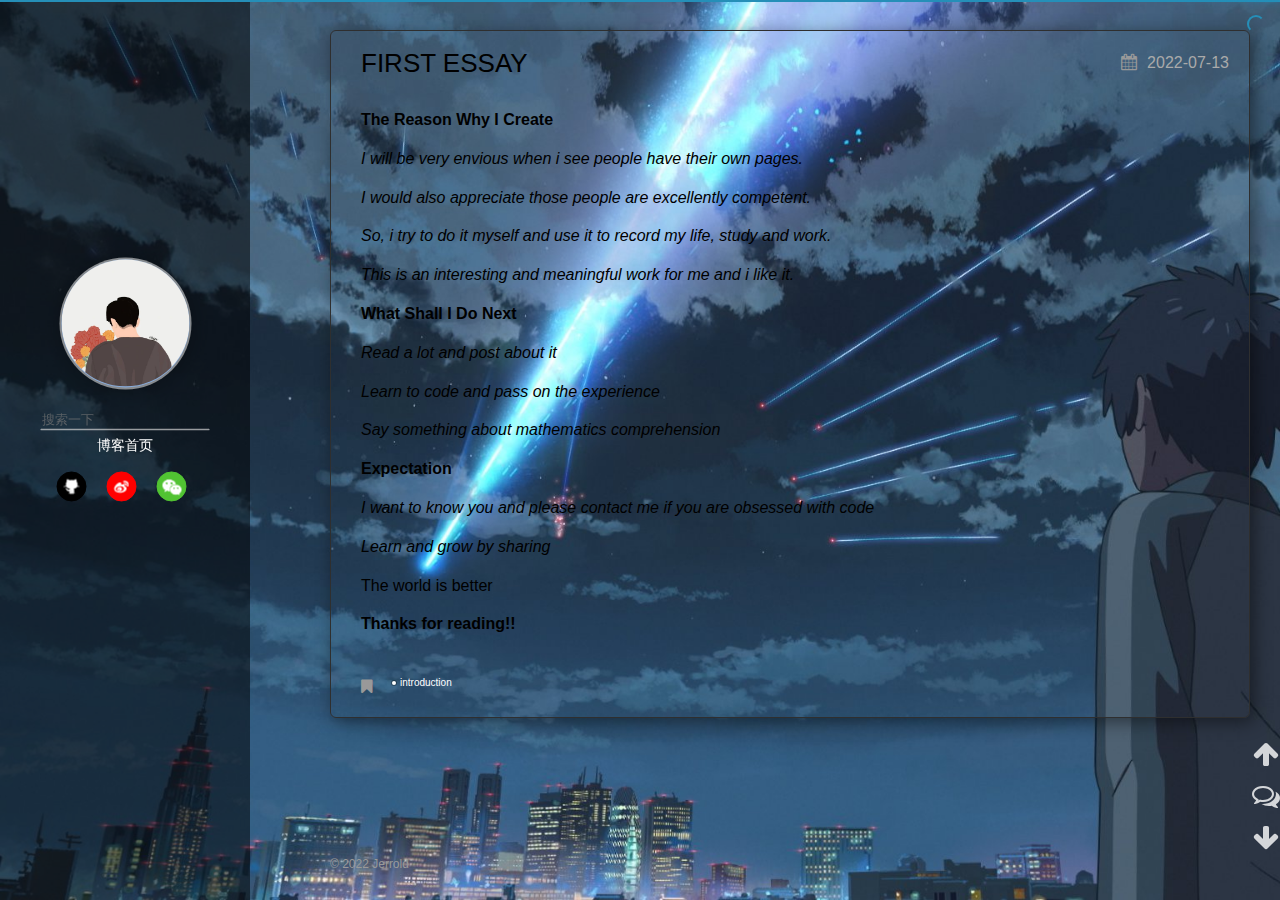
<file: index.html>
<!DOCTYPE html>
<html>
<head>
  <meta charset="utf-8">
  
  <title>Aspirant, Love, Passion</title>
  <meta name="viewport" content="width=device-width, initial-scale=1, maximum-scale=1">
  <meta name="description" content="A personal blog that records life, study and work">
<meta property="og:type" content="website">
<meta property="og:title" content="Aspirant, Love, Passion">
<meta property="og:url" content="http://example.com/index.html">
<meta property="og:site_name" content="Aspirant, Love, Passion">
<meta property="og:description" content="A personal blog that records life, study and work">
<meta property="og:locale" content="en_US">
<meta property="article:author" content="Jerrold">
<meta name="twitter:card" content="summary">
  
    <link rel="alternative" href="/atom.xml" title="Aspirant, Love, Passion" type="application/atom+xml">
  
  
  
  
<link rel="stylesheet" href="/css/style.css">

  <link rel="stylesheet" href="/font-awesome/css/font-awesome.min.css">
  <link rel="apple-touch-icon" href="/apple-touch-icon.png">
  
    
    
  
  
      <link rel="stylesheet" href="/fancybox/jquery.fancybox.css">
  
  <!-- 加载特效 -->
    <script src="/js/pace.js"></script>
    <link href="/css/pace/pace-theme-flash.css" rel="stylesheet" />
  <script>
      var yiliaConfig = {
          rootUrl: '/',
          fancybox: true,
          animate: false,
          isHome: true,
          isPost: false,
          isArchive: false,
          isTag: false,
          isCategory: false,
          open_in_new: false
      }
  </script>
<meta name="generator" content="Hexo 6.2.0">
<style>.github-emoji { position: relative; display: inline-block; width: 1.2em; min-height: 1.2em; overflow: hidden; vertical-align: top; color: transparent; }  .github-emoji > span { position: relative; z-index: 10; }  .github-emoji img, .github-emoji .fancybox { margin: 0 !important; padding: 0 !important; border: none !important; outline: none !important; text-decoration: none !important; user-select: none !important; cursor: auto !important; }  .github-emoji img { height: 1.2em !important; width: 1.2em !important; position: absolute !important; left: 50% !important; top: 50% !important; transform: translate(-50%, -50%) !important; user-select: none !important; cursor: auto !important; } .github-emoji-fallback { color: inherit; } .github-emoji-fallback img { opacity: 0 !important; }</style>
</head>
<body>
  <div id="container">
    <div class="left-col">
    <div class="overlay"></div>
<div class="intrude-less">
    <header id="header" class="inner">
        <script src="http://7.url.cn/edu/jslib/comb/require-2.1.6,jquery-1.9.1.min.js"></script>
        <a href="/" class="profilepic">
            
            <img src="img/headhead.jpg" class="js-avatar" style="width: 100%;height: 100%;opacity: 1;">
            
        </a>
        <hgroup>
          <h1 class="header-author"><a href="/"></a></h1>
        </hgroup>
        
        
            <form>
                <input type="text" class="st-default-search-input search" id="local-search-input" placeholder="搜索一下" autocomplete="off">
            </form>
            <div id="local-search-result"></div>
        
        
            <script type="text/javascript">
                (function() {
                    'use strict';
                    function getMatchData(keyword, data) {
                        var matchData = [];
                        for(var i =0;i<data.length;i++){
                            if(data[i].title.toLowerCase().indexOf(keyword)>=0) 
                                matchData.push(data[i])
                        }
                        return matchData;
                    }
                    var $input = $('#local-search-input');
                    var $resultContent = $('#local-search-result');
                    $input.keyup(function(){
                        $.ajax({
                            url: '/search.json',
                            dataType: "json",
                            success: function( json ) {
                                var str='<ul class=\"search-result-list\">';                
                                var keyword = $input.val().trim().toLowerCase();
                                $resultContent.innerHTML = "";
                                if ($input.val().trim().length <= 0) {
                                    $resultContent.empty();
                                    $('#switch-area').show();
                                    return;
                                }
                                var results = getMatchData(keyword, json);
                                if(results.length === 0){
                                    $resultContent.empty();
                                    $('#switch-area').show();
                                    return;
                                } 
                                for(var i =0; i<results.length; i++){
                                    str += "<li><a href='"+ results[i].url +"' class='search-result-title'>"+ results[i].title +"</a></li>";
                                }
                                str += "</ul>";
                                $resultContent.empty();
                                $resultContent.append(str);
                                $('#switch-area').hide();
                            }
                        });
                    });
                })();
            </script>
        
        
        <div id="switch-area" class="switch-area">
            <div class="switch-wrap">
                <section class="switch-part switch-part1">
                    <nav class="header-menu">
                        <ul>
                        
                            <li><a  target="_blank" rel="noopener" href="https://jerroldtian.github.io/">博客首页</a></li>
                        
                        </ul>
                    </nav>
                    <nav class="header-nav">
                        <ul class="social">
                            
                                <a class="fl github"  target="_blank" href="https://github.com/jerroldTian" title="github">github</a>
                            
                                <a class="fl weibo"  target="_blank" href="https://weibo.com/u/6977102112" title="weibo">weibo</a>
                            
                                <a class="fl wechat"  target="_blank" href="/img/weichat.jpg" title="wechat">wechat</a>
                            
                        </ul>
                    </nav>
                </section>
                
                
                <section class="switch-part switch-part3">
                    <div id="js-friends">
                    
                      <a target="_blank"  class="main-nav-link switch-friends-link" href="http://ring3.xyz/">Yllen</a>
                    
                      <a target="_blank"  class="main-nav-link switch-friends-link" href="http://mxny.org/">麦香浓郁</a>
                    
                      <a target="_blank"  class="main-nav-link switch-friends-link" href="http://whereisk0shl.top/">K0sh1</a>
                    
                      <a target="_blank"  class="main-nav-link switch-friends-link" href="http://www.ycjcl.cc/">信鑫</a>
                    
                      <a target="_blank"  class="main-nav-link switch-friends-link" href="http://bystudent.com/">ByStundet表哥</a>
                    
                      <a target="_blank"  class="main-nav-link switch-friends-link" href="https://www.jarviswang.me/">汪神_Jarvis</a>
                    
                      <a target="_blank"  class="main-nav-link switch-friends-link" href="http://sh3ll.me/">Chu</a>
                    
                      <a target="_blank"  class="main-nav-link switch-friends-link" href="https://www.hackfun.org/">4ido10n</a>
                    
                      <a target="_blank"  class="main-nav-link switch-friends-link" href="http://www.cnblogs.com/iamstudy">L3m0n</a>
                    
                      <a target="_blank"  class="main-nav-link switch-friends-link" href="http://o0xmuhe.me/">muhe</a>
                    
                      <a target="_blank"  class="main-nav-link switch-friends-link" href="http://blog.nuptzj.cn/">_画船听雨</a>
                    
                      <a target="_blank"  class="main-nav-link switch-friends-link" href="http://www.virzz.com/index.html">Virink</a>
                    
                      <a target="_blank"  class="main-nav-link switch-friends-link" href="http://www.sqlsec.com/">国光</a>
                    
                      <a target="_blank"  class="main-nav-link switch-friends-link" href="http://www.bodkin.ren/">老锥</a>
                    
                      <a target="_blank"  class="main-nav-link switch-friends-link" href="http://www.cizel.cn/">C1zel</a>
                    
                      <a target="_blank"  class="main-nav-link switch-friends-link" href="http://1phan.cc">1phan</a>
                    
                      <a target="_blank"  class="main-nav-link switch-friends-link" href="https://www.liuil.top/">liuil</a>
                    
                      <a target="_blank"  class="main-nav-link switch-friends-link" href="http://www.cnblogs.com/Ox9A82/">Ox9A82</a>
                    
                      <a target="_blank"  class="main-nav-link switch-friends-link" href="http://burnegg.com/">burnegg</a>
                    
                      <a target="_blank"  class="main-nav-link switch-friends-link" href="https://jwrsec.cn/">jwr-sec</a>
                    
                      <a target="_blank"  class="main-nav-link switch-friends-link" href="http://sudalover.cn/">苏打</a>
                    
                      <a target="_blank"  class="main-nav-link switch-friends-link" href="http://blog.binklac.com">VeroFess</a>
                    
                      <a target="_blank"  class="main-nav-link switch-friends-link" href="http://www.bendawang.site/">bendawang</a>
                    
                      <a target="_blank"  class="main-nav-link switch-friends-link" href="http://weeklyalgo.codes/">hook</a>
                    
                      <a target="_blank"  class="main-nav-link switch-friends-link" href="http://www.flier.net.cn/">Flier&#39;blog</a>
                    
                      <a target="_blank"  class="main-nav-link switch-friends-link" href="http://www.mutepig.club">mutepig</a>
                    
                      <a target="_blank"  class="main-nav-link switch-friends-link" href="https://blog.iret.xyz/list.aspx">Silver</a>
                    
                      <a target="_blank"  class="main-nav-link switch-friends-link" href="http://simp1e.leanote.com/">Simple</a>
                    
                      <a target="_blank"  class="main-nav-link switch-friends-link" href="http://processor.pub/">Processor</a>
                    
                    </div>
                </section>
                
                
                
                <section class="switch-part switch-part4">
                
                    <div id="js-aboutme">一只淹死在二进制海洋里的二进制狗</div>
                </section>
                
            </div>
        </div>
    </header>
</div>

    </div>
    <div class="mid-col">
      <nav id="mobile-nav">
      <div class="overlay">
          <div class="slider-trigger"></div>
          <h1 class="header-author js-mobile-header hide"><a href="/" title="Me"></a></h1>
      </div>
    <div class="intrude-less">
        <header id="header" class="inner">
            <a href="/" class="profilepic">
                
                    <img src="/img/headhead.jpg" class="js-avatar" style="width: 100%; height: 100%; opacity: 1;">
                
            </a>
            <hgroup>
              <h1 class="header-author"><a href="/" title="Me"></a></h1>
            </hgroup>
            
            <nav class="header-menu">
                <ul>
                
                    <li><a target="_blank" rel="noopener" href="https://jerroldtian.github.io/">博客首页</a></li>
                
                <div class="clearfix"></div>
                </ul>
            </nav>
            <nav class="header-nav">
                <div class="social">
                    
                        <a class="github" target="_blank" href="https://github.com/jerroldTian" title="github">github</a>
                    
                        <a class="weibo" target="_blank" href="https://weibo.com/u/6977102112" title="weibo">weibo</a>
                    
                        <a class="wechat" target="_blank" href="/img/weichat.jpg" title="wechat">wechat</a>
                    
                </div>
            </nav>
        </header>                
    </div>
</nav>
      <div class="body-wrap">
  
    <article id="post-FIRST-BLOG" class="article article-type-post" itemscope itemprop="blogPost">
  
    <div class="article-meta">
      <a href="/2022/07/13/FIRST-BLOG/" class="article-date">
      <time datetime="2022-07-12T16:00:00.000Z" itemprop="datePublished">2022-07-13</time>
</a>
    </div>
  
  <div class="article-inner">
    
      <input type="hidden" class="isFancy" />
    
    
      <header class="article-header">
        
  
    <h1 itemprop="name">
      <a class="article-title" href="/2022/07/13/FIRST-BLOG/">FIRST ESSAY</a>
    </h1>
  

      </header>
      
    
    <div class="article-entry" itemprop="articleBody">
      
          
        <p><strong>The Reason Why I Create</strong></p>
<p><em>I will be very envious when i see people have their own pages.</em></p>
<p><em>I would also appreciate those people are excellently competent.</em></p>
<p><em>So, i try to do it myself and use it to record my life, study and work.</em></p>
<p><em>This is an interesting and meaningful work for me and i like it.</em></p>
<p><strong>What Shall I Do Next</strong></p>
<p><em>Read a lot and post about it</em></p>
<p><em>Learn to code and pass on the experience</em></p>
<p><em>Say something about mathematics comprehension</em></p>
<p><strong>Expectation</strong></p>
<p><em>I want to know you and please contact me if you are obsessed with code</em></p>
<p><em>Learn and grow by sharing</em></p>
<p>The world is better</p>
<p><strong>Thanks for reading!!</strong></p>

      
      
    </div>
    
    <div class="article-info article-info-index">
      
      

      
    <div class="article-tag tagcloud">
        <ul class="article-tag-list" itemprop="keywords"><li class="article-tag-list-item"><a class="article-tag-list-link" href="/tags/introduction/" rel="tag">introduction</a></li></ul>
    </div>

      
      <div class="clearfix"></div>
    </div>
    
  </div>
  
</article>









  
  
</div>
      <footer id="footer">
    <div class="outer">
        <div id="footer-info">
            <div class="footer-left">
                &copy; 2022 Jerrold
            </div>
        </div>
        
            <div class="visit">
                
                    <span id="busuanzi_container_site_pv" style='display:none'>
                        <span id="site-visit" >海贼到访数: 
                            <span id="busuanzi_value_site_uv"></span>
                        </span>
                    </span>
                
                
                    <span>, </span>
                
                
                    <span id="busuanzi_container_page_pv" style='display:none'>
                        <span id="page-visit">本页阅读量: 
                            <span id="busuanzi_value_page_pv"></span>
                        </span>
                    </span>
                
            </div>
        
    </div>
</footer>

    </div>
    
<script src="https://7.url.cn/edu/jslib/comb/require-2.1.6,jquery-1.9.1.min.js"></script>


<script src="/js/main.js"></script>


    <script>
        $(document).ready(function() {
            var backgroundnum = 24;
            var backgroundimg = "url(/background/bg-x.jpg)".replace(/x/gi, Math.ceil(Math.random() * backgroundnum));
            $("#mobile-nav").css({"background-image": backgroundimg,"background-size": "cover","background-position": "center"});
            $(".left-col").css({"background-image": backgroundimg,"background-size": "cover","background-position": "center"});
        })
    </script>





<div class="scroll" id="scroll">
    <a href="#"><i class="fa fa-arrow-up"></i></a>
    <a href="#comments"><i class="fa fa-comments-o"></i></a>
    <a href="#footer"><i class="fa fa-arrow-down"></i></a>
</div>
<script>
    $(document).ready(function() {
        if ($("#comments").length < 1) {
            $("#scroll > a:nth-child(2)").hide();
        };
    })
</script>

<script async src="https://dn-lbstatics.qbox.me/busuanzi/2.3/busuanzi.pure.mini.js">
</script>

  <script language="javascript">
    $(function() {
        $("a[title]").each(function() {
            var a = $(this);
            var title = a.attr('title');
            if (title == undefined || title == "") return;
            a.data('title', title).removeAttr('title').hover(

            function() {
                var offset = a.offset();
                $("<div id=\"anchortitlecontainer\"></div>").appendTo($("body")).html(title).css({
                    top: offset.top - a.outerHeight() - 15,
                    left: offset.left + a.outerWidth()/2 + 1
                }).fadeIn(function() {
                    var pop = $(this);
                    setTimeout(function() {
                        pop.remove();
                    }, pop.text().length * 800);
                });
            }, function() {
                $("#anchortitlecontainer").remove();
            });
        });
    });
</script>


    <script type="text/javascript">
      window.onload = function(){
        document.getElementById("search").onclick = function(){
            console.log("search")
            search();
        }
      }
      function search(){
        (function(w,d,t,u,n,s,e){w['SwiftypeObject']=n;w[n]=w[n]||function(){
        (w[n].q=w[n].q||[]).push(arguments);};s=d.createElement(t);
        e=d.getElementsByTagName(t)[0];s.async=1;s.src=u;e.parentNode.insertBefore(s,e);
        })(window,document,'script','//s.swiftypecdn.com/install/v2/st.js','_st');

        _st('install','A1Pz-LKMXbrzcFg2FWi6','2.0.0');
      }
    </script>

  </div>
</body>
</html>
</file>
<file: css/pace/pace-theme-flash.css>
/* This is a compiled file, you should be editing the file in the templates directory */
.pace {
  -webkit-pointer-events: none;
  pointer-events: none;
  -webkit-user-select: none;
  -moz-user-select: none;
  user-select: none;
}

.pace-inactive {
  display: none;
}

.pace .pace-progress {
  background: #258FB8;
  position: fixed;
  z-index: 2000;
  top: 0;
  right: 100%;
  width: 100%;
  height: 2px;
}

.pace .pace-progress-inner {
  display: block;
  position: absolute;
  right: 0px;
  width: 100px;
  height: 100%;
  box-shadow: 0 0 10px #258FB8, 0 0 5px #258FB8;
  opacity: 1.0;
  -webkit-transform: rotate(3deg) translate(0px, -4px);
  -moz-transform: rotate(3deg) translate(0px, -4px);
  -ms-transform: rotate(3deg) translate(0px, -4px);
  -o-transform: rotate(3deg) translate(0px, -4px);
  transform: rotate(3deg) translate(0px, -4px);
}

.pace .pace-activity {
  display: block;
  position: fixed;
  z-index: 2000;
  top: 15px;
  right: 15px;
  width: 14px;
  height: 14px;
  border: solid 2px transparent;
  border-top-color: #258FB8;
  border-left-color: #258FB8;
  border-radius: 10px;
  -webkit-animation: pace-spinner 400ms linear infinite;
  -moz-animation: pace-spinner 400ms linear infinite;
  -ms-animation: pace-spinner 400ms linear infinite;
  -o-animation: pace-spinner 400ms linear infinite;
  animation: pace-spinner 400ms linear infinite;
}

@-webkit-keyframes pace-spinner {
  0% { -webkit-transform: rotate(0deg); transform: rotate(0deg); }
  100% { -webkit-transform: rotate(360deg); transform: rotate(360deg); }
}
@-moz-keyframes pace-spinner {
  0% { -moz-transform: rotate(0deg); transform: rotate(0deg); }
  100% { -moz-transform: rotate(360deg); transform: rotate(360deg); }
}
@-o-keyframes pace-spinner {
  0% { -o-transform: rotate(0deg); transform: rotate(0deg); }
  100% { -o-transform: rotate(360deg); transform: rotate(360deg); }
}
@-ms-keyframes pace-spinner {
  0% { -ms-transform: rotate(0deg); transform: rotate(0deg); }
  100% { -ms-transform: rotate(360deg); transform: rotate(360deg); }
}
@keyframes pace-spinner {
  0% { transform: rotate(0deg); transform: rotate(0deg); }
  100% { transform: rotate(360deg); transform: rotate(360deg); }
}
</file>
<file: css/style.css>
body {
  width: 100%;
}
body:before,
body:after {
  content: "";
  display: table;
}
body:after {
  clear: both;
}
@font-face {
  font-family: 'FontAwesome';
  src: url("fonts/fontawesome-webfont.eot");
  src: url("fonts/fontawesome-webfont.eot?#iefix") format("embedded-opentype"), url("fonts/fontawesome-webfont.woff") format("woff"), url("fonts/fontawesome-webfont.ttf") format("truetype"), url("fonts/fontawesome-webfont.svgz#FontAwesomeRegular") format("svg"), url("fonts/fontawesome-webfont.svg#FontAwesomeRegular") format("svg");
  font-weight: normal;
  font-style: normal;
}
html,
body,
div,
span,
applet,
object,
iframe,
h1,
h2,
h3,
h4,
h5,
h6,
p,
blockquote,
pre,
a,
abbr,
acronym,
address,
big,
cite,
code,
del,
dfn,
em,
img,
ins,
kbd,
q,
s,
samp,
small,
strike,
strong,
sub,
sup,
tt,
var,
dl,
dt,
dd,
ol,
ul,
li,
fieldset,
form,
label,
legend,
table,
caption,
tbody,
tfoot,
thead,
tr,
th,
td {
  margin: 0;
  padding: 0;
  border: 0;
  outline: 0;
  font-weight: inherit;
  font-style: inherit;
  font-family: inherit;
  font-size: 100%;
  vertical-align: baseline;
}
body {
  line-height: 1;
  color: #000;
  background: #fff;
}
ol,
ul {
  list-style: none;
}
table {
  border-collapse: separate;
  border-spacing: 0;
  vertical-align: middle;
}
caption,
th,
td {
  text-align: left;
  font-weight: normal;
  vertical-align: middle;
}
a img {
  border: none;
}
ol {
  list-style: decimal;
  padding-left: 20px;
}
ul {
  list-style: none;
}
input,
button {
  margin: 0;
  padding: 0;
}
input::-moz-focus-inner,
button::-moz-focus-inner {
  border: 0;
  padding: 0;
}
@font-face {
  font-family: FontAwesome;
  font-style: normal;
  font-weight: normal;
  src: url("font-awesome/fonts/fontawesome-webfont.eot?v=#4.5.0");
  src: url("font-awesome/fonts/fontawesome-webfont.eot?#iefix&v=#4.5.0") format("embedded-opentype"), url("font-awesome/fonts/fontawesome-webfont.woff?v=#4.5.0") format("woff"), url("font-awesome/fonts/fontawesome-webfont.ttf?v=#4.5.0") format("truetype"), url("font-awesome/fonts/fontawesome-webfont.svg#fontawesomeregular?v=#4.5.0") format("svg");
}
html,
body,
#container {
  height: 100%;
}
body {
  font-family: "微软雅黑", 'Microsoft JhengHei', Tahoma, Helvetica, Arial, "\5b8b\4f53", sans-serif;
  font-size: 16px;
  background: #3f3f3f;
  color: #999;
  -webkit-overflow-scrolling: touch;
}
::selection {
  color: #fff;
  background: #4094c7;
}
h2,
h3,
h4,
h5,
h6 {
  font-family: Times, Georgia, serif, "Microsoft YaHei", "Hiragino Sans GB", "WenQuanYi Micro Hei", sans-serif;
}
h1,
h2,
h3 {
  display: block;
}
h1 {
  font-size: 1.5em;
  font-family: "Segoe UI", "Lucida Grande", Verdana, "Helvetica Neue", Arial, sans-serif, "Microsoft YaHei", "Hiragino Sans GB", "WenQuanYi Micro Hei", sans-serif;
}
h2 {
  font-size: 1.3em;
}
h3 {
  font-size: 1.1em;
}
h4,
h5,
h6 {
  font-size: 1em;
}
a {
  text-decoration: none;
  outline-width: 0;
  color: #4094c7;
  outline: none;
}
.alignleft {
  float: left;
}
.alignright {
  float: right;
}
.clearfix {
  *zoom: 1;
}
.clearfix:after {
  content: "";
  display: table;
  clear: both;
}
.inner {
  width: 1000px;
  margin: 0 auto;
}
.hide {
  display: none;
}
@media screen and (max-width: 1040px) {
  .inner {
    width: 100%;
  }
}
#container {
  position: relative;
  min-height: 100%;
}
#container #mobile-nav {
  display: none;
  background: url("../img/bg.jpg") #515457;
  background-size: cover;
}
#container #mobile-nav .overlay {
  height: 110px;
  position: absolute;
  background: #4d4d4d;
}
#container #mobile-nav .overlay.fixed {
  position: fixed;
  height: 42px;
  z-index: 99;
}
#container #mobile-nav .intrude-less {
  background-color: rgba(0,0,0,0.34);
}
#container #mobile-nav #header {
  padding: 10px 0 0 0;
}
#container #mobile-nav #header .profilepic {
  display: block;
  position: relative;
  z-index: 100;
}
#container #mobile-nav #header .header-menu {
  height: auto;
  margin: 10px;
}
#container #mobile-nav #header .header-menu ul {
  text-align: center;
  cursor: default;
}
#container #mobile-nav #header .header-menu li {
  display: inline-block;
  margin: 3px;
}
#container .left-col {
  background: url("../img/bg.jpg") #515457;
  width: 250px;
  position: fixed;
  opacity: 1;
  -webkit-transition: all 0.2s ease-in;
  -moz-transition: all 0.2s ease-in;
  -ms-transition: all 0.2s ease-in;
  transition: all 0.2s ease-in;
  height: 100%;
}
#container .left-col .overlay {
  width: 100%;
  height: 100%;
  background-color: rgba(0,0,0,0.75);
  position: absolute;
  opacity: 0.7;
  z-index: -1;
}
#container .left-col .intrude-less {
  width: 98%;
  padding-top: 10px;
  text-align: center;
  margin: 40px auto 0;
  overflow: auto;
  position: absolute;
  left: 50%;
  top: 50%;
  -webkit-transform: translate(-50%, -50%);
  -moz-transform: translate(-50%, -50%);
  -o-transform: translate(-50%, -50%);
  -ms-transform: translate(-50%, -50%);
  -webkit-transform: translate(-50%, -50%);
  -moz-transform: translate(-50%, -50%);
  -ms-transform: translate(-50%, -50%);
  transform: translate(-50%, -50%);
}
#container .mid-col {
  position: absolute;
  right: 0;
  min-height: 100%;
  left: 300px;
  width: auto;
  overflow: hidden;
}
@media screen and (max-width: 800px) {
  #container .left-col {
    display: none;
  }
  #container .mid-col {
    left: 0;
  }
  #container #header .header-nav {
    position: relative;
  }
  #container .header-author.fixed {
    position: fixed;
    top: -20px;
    padding-top: 7px;
    height: 39px;
    width: 100%;
    background-color: #444;
    color: #fff;
  }
  #container .overlay .slider-trigger {
    position: absolute;
    z-index: 101;
    bottom: 0;
    left: 0;
    width: 42px;
    height: 42px;
  }
  #container .overlay .slider-trigger:hover {
    background: #444;
  }
  #container .overlay .slider-trigger:before {
    color: #ddd;
    content: "\f00b";
    font: 16px FontAwesome;
    width: 16px;
    height: 16px;
    margin-left: 9px;
    margin-top: 14px;
    display: block;
  }
  #container .article-header {
    padding: 5px 20px;
  }
  #container .article-header h1 {
    margin-bottom: 0;
  }
  #container .header-subtitle {
    padding: 0 24px;
  }
  #container .article-info-index.article-info {
    padding-top: 10px;
    margin: 0 20px;
  }
  #container .article-info-post.article-info {
    margin: 0 20px;
    padding-top: 10px;
    border: none;
  }
  #container .article-more-link {
    margin-top: 20px;
    float: left;
  }
  #container #viewer-box .viewer-box-l {
    font-size: 14px;
  }
  #container .article {
    margin: 10px;
    font-size: 14px;
  }
  #container .article .article-entry {
    padding: 0 20px 0 20px;
  }
  #container .article .article-title {
    font-size: 18px;
    padding-right: 96px;
    display: block;
    margin: 0;
    text-overflow: ellipsis;
    white-space: nowrap;
    overflow: hidden;
  }
  #container .article .article-meta {
    width: auto;
    height: 30px;
    margin-top: -8px;
    padding-right: 10px;
    position: ralative;
  }
  #container .article .article-meta .article-date {
    font-size: 12px;
    border-radius: 0;
    color: #666;
    background: none;
    height: auto;
    padding: 0;
    margin: 0;
    width: 100%;
    text-align: left;
    margin-left: 10px;
  }
  #container .article .article-meta .article-date time {
    width: auto;
    float: right;
    margin-right: 10px;
  }
  #container .article .article-meta .article-tag-list {
    margin-top: 7px;
    position: absolute;
    right: 10px;
    top: 0;
  }
  #container .article .article-meta .article-tag-list:before {
    float: left;
    margin-top: 1px;
    left: 0;
  }
  #container .article .article-meta .article-tag-list .article-tag-list-item {
    float: left;
    padding-left: 0;
    width: auto;
    max-width: 83px;
  }
  #container .article .article-meta .article-category {
    margin-top: 7px;
    position: absolute;
    right: 10px;
    top: -30px;
  }
  #container .article .article-meta .article-category:before {
    float: left;
    margin-top: 1px;
    left: 15px;
  }
  #container .article .article-meta .article-category .article-category-link {
    max-width: 83px;
    width: auto;
    padding-left: 10px;
  }
  #container .article .article-nav-link-wrap {
    margin: 5px 0;
  }
  #container .article .article-nav-link-wrap strong {
    float: left;
    margin-right: 5px;
  }
  #container .article #article-nav-older {
    float: none;
    display: block;
  }
  #container .share {
    padding: 3px 10px;
  }
  #container .duoshuo {
    padding: 0 13px;
  }
  #container #disqus_thread {
    padding: 0 13px;
  }
  #container #mobile-nav {
    display: block;
  }
  #container #page-nav .extend {
    opacity: 1;
  }
  #container .instagram .open-ins {
    left: 2px;
    top: -30px;
    color: #aaa;
  }
  #container .info-on-right {
    float: initial;
  }
  #container .archives-wrap {
    margin: 10px 10px 0px;
    padding: 10px;
  }
  #container .archives-wrap .archive-article-title {
    font-size: 14px;
  }
  #container .archives-wrap .archive-year-wrap {
    position: relative;
    padding: 0 0 0 0;
  }
  #container .archives-wrap .archive-year-wrap a {
    padding: 0 0 0 0;
  }
  #container .archives-wrap .article-meta .archive-article-date {
    font-size: 12px;
    margin-right: 10px;
    margin-top: -5px;
  }
  #container .archives-wrap .article-meta .article-tag-list-link {
    font-size: 12px;
  }
  #container .archives .archive-article {
    padding: 10px 0;
    margin-left: 0;
  }
  #container #footer {
    bottom: 10px;
  }
  #container #footer .footer-left {
    float: initial;
    margin-bottom: 10px;
  }
  #container #footer .footer-right {
    float: initial;
    margin-bottom: 10px;
  }
  #container #container .visit {
    margin-top: 1em;
  }
  #container #tocButton {
    z-index: 100;
    position: fixed;
    width: 71px;
    height: 29px;
    left: 2px;
    top: auto;
    bottom: 5px;
    border: none;
    padding: 0.2em 0.4em;
    border-radius: 6px;
    background-color: #ee6252;
    font-size: 14px;
    text-align: center;
    color: #fff;
  }
  #container .toc-article {
    display: none;
    z-index: 99;
    left: 0;
    height: auto;
    width: auto;
    bottom: 22px;
    overflow: auto;
    margin-left: 6px;
    background: #3f3f3f;
    font-size: 0.9rem;
    line-height: 1.5em;
    padding: 0.3rem;
    border: 1px solid #080808;
  }
  #container .toc-article .toc-title {
    display: none;
  }
  #container .toc-article .toc {
    padding: 0.5em;
  }
  #container .toc-article ol {
    margin: 0;
    padding: 0.5em;
    border-radius: 5px;
  }
  #container .toc-article ol ol {
    padding: 0.1em 0;
    padding-left: 1.2em;
  }
  #container .toc-article a {
    color: #767676;
  }
  #container .scroll {
    bottom: 0;
  }
  #container .scroll a {
    background-color: rgba(63,63,63,0);
  }
  #container .hide-labels {
    position: fixed;
    left: 42px;
    top: 78px;
    color: #999;
    opacity: 0.6;
  }
  #container .hide-labels:hover {
    color: none;
    opacity: 1;
  }
  #container #post-nav-button {
    display: none;
  }
  #container .ua {
    display: none !important;
  }
  #container #header .social li:nth-child(5n) {
    margin-right: 3px;
  }
  #container .bdshare-button-style2-24 {
    width: 289px;
    margin: auto;
  }
  #container .bdshare-button-style2-24 .fx {
    color: #999;
    padding: 0;
    margin: 6px;
    height: 54px;
    display: inline-block;
    font: normal normal normal 30px/1 FontAwesome;
    background: none;
    text-rendering: auto;
    -webkit-font-smoothing: antialiased;
    -moz-osx-font-smoothing: grayscale;
  }
  #container .bdshare-button-style2-24 .fx:hover {
    color: #fff;
    opacity: 1;
  }
}
.header-author {
  text-align: center;
  margin: 0.67em 0;
  font-family: Roboto, "Roboto", serif;
  font-size: 30px;
  color: #fff;
  -webkit-transition: 0.3s;
  -moz-transition: 0.3s;
  -ms-transition: 0.3s;
  transition: 0.3s;
}
#header {
  width: 100%;
}
#header a {
  color: #fff;
}
#header a:hover {
  color: #4d4d4d;
}
#header .profilepic {
  text-align: center;
  display: block;
  -webkit-box-shadow: 0 0 0 2px rgba(255,255,255,0.5), 0px 2px 20px 3px rgba(0,0,0,0.25);
  box-shadow: 0 0 0 2px rgba(255,255,255,0.5), 0px 2px 20px 3px rgba(0,0,0,0.25);
  border-radius: 300px;
  width: 128px;
  height: 128px;
  margin: 0 auto;
  position: relative;
  overflow: hidden;
  background: #88acdb;
  -webkit-transition: all 0.2s ease-in;
  display: -webkit-box;
  -webkit-box-orient: horizontal;
  -webkit-box-pack: center;
  -webkit-box-align: center;
  text-align: center;
}
#header .profilepic img {
  width: 20%;
  height: 20%;
  border-radius: 300px;
  opacity: 0;
  -webkit-transition: all 0.2s ease-in;
}
#header .profilepic img.show {
  width: 100%;
  height: 100%;
  opacity: 1;
}
#header .profilepic:hover {
  -webkit-animation: btnGroups 1s linear;
  -webkit-animation: btnGroups 1s linear;
  -moz-animation: btnGroups 1s linear;
  -ms-animation: btnGroups 1s linear;
  animation: btnGroups 1s linear;
}
@-webkit-keyframes btnGroups {
  0% {
    -webkit-transform: scale(1.2, 0.8);
  }
  1% {
    -webkit-transform: scale(1.18, 0.82);
  }
  2% {
    -webkit-transform: scale(1.16, 0.84);
  }
  3% {
    -webkit-transform: scale(1.13, 0.87);
  }
  4% {
    -webkit-transform: scale(1.1, 0.9);
  }
  5% {
    -webkit-transform: scale(1.07, 0.93);
  }
  6% {
    -webkit-transform: scale(1.04, 0.96);
  }
  7% {
    -webkit-transform: scale(1.01, 0.99);
  }
  8% {
    -webkit-transform: scale(0.99, 1.01);
  }
  9% {
    -webkit-transform: scale(0.97, 1.03);
  }
  10% {
    -webkit-transform: scale(0.95, 1.05);
  }
  11% {
    -webkit-transform: scale(0.94, 1.06);
  }
  12% {
    -webkit-transform: scale(0.93, 1.07);
  }
  13% {
    -webkit-transform: scale(0.93, 1.07);
  }
  14% {
    -webkit-transform: scale(0.93, 1.07);
  }
  15% {
    -webkit-transform: scale(0.93, 1.07);
  }
  16% {
    -webkit-transform: scale(0.94, 1.06);
  }
  17% {
    -webkit-transform: scale(0.94, 1.06);
  }
  18% {
    -webkit-transform: scale(0.95, 1.05);
  }
  19% {
    -webkit-transform: scale(0.96, 1.04);
  }
  20% {
    -webkit-transform: scale(0.98, 1.02);
  }
  21% {
    -webkit-transform: scale(0.99, 1.01);
  }
  22% {
    -webkit-transform: scale(1, 1);
  }
  23% {
    -webkit-transform: scale(1, 1);
  }
  24% {
    -webkit-transform: scale(1.01, 0.99);
  }
  25% {
    -webkit-transform: scale(1.02, 0.98);
  }
  26% {
    -webkit-transform: scale(1.02, 0.98);
  }
  27% {
    -webkit-transform: scale(1.02, 0.98);
  }
  28% {
    -webkit-transform: scale(1.03, 0.97);
  }
  29% {
    -webkit-transform: scale(1.03, 0.97);
  }
  30% {
    -webkit-transform: scale(1.02, 0.98);
  }
  31% {
    -webkit-transform: scale(1.02, 0.98);
  }
  32% {
    -webkit-transform: scale(1.02, 0.98);
  }
  33% {
    -webkit-transform: scale(1.02, 0.98);
  }
  34% {
    -webkit-transform: scale(1.01, 0.99);
  }
  35% {
    -webkit-transform: scale(1.01, 0.99);
  }
  36% {
    -webkit-transform: scale(1.01, 0.99);
  }
  37% {
    -webkit-transform: scale(1, 1);
  }
  38% {
    -webkit-transform: scale(1, 1);
  }
  39% {
    -webkit-transform: scale(1, 1);
  }
  40% {
    -webkit-transform: scale(0.99, 1.01);
  }
  41% {
    -webkit-transform: scale(0.99, 1.01);
  }
  42% {
    -webkit-transform: scale(0.99, 1.01);
  }
  43% {
    -webkit-transform: scale(0.99, 1.01);
  }
  44% {
    -webkit-transform: scale(0.99, 1.01);
  }
  45% {
    -webkit-transform: scale(0.99, 1.01);
  }
  46% {
    -webkit-transform: scale(0.99, 1.01);
  }
  47% {
    -webkit-transform: scale(0.99, 1.01);
  }
  48% {
    -webkit-transform: scale(0.99, 1.01);
  }
  49% {
    -webkit-transform: scale(1, 1);
  }
}
@-moz-keyframes btnGroups {
  0% {
    -webkit-transform: scale(1.2, 0.8);
    -moz-transform: scale(1.2, 0.8);
    -ms-transform: scale(1.2, 0.8);
    transform: scale(1.2, 0.8);
  }
  1% {
    -webkit-transform: scale(1.18, 0.82);
    -moz-transform: scale(1.18, 0.82);
    -ms-transform: scale(1.18, 0.82);
    transform: scale(1.18, 0.82);
  }
  2% {
    -webkit-transform: scale(1.16, 0.84);
    -moz-transform: scale(1.16, 0.84);
    -ms-transform: scale(1.16, 0.84);
    transform: scale(1.16, 0.84);
  }
  3% {
    -webkit-transform: scale(1.13, 0.87);
    -moz-transform: scale(1.13, 0.87);
    -ms-transform: scale(1.13, 0.87);
    transform: scale(1.13, 0.87);
  }
  4% {
    -webkit-transform: scale(1.1, 0.9);
    -moz-transform: scale(1.1, 0.9);
    -ms-transform: scale(1.1, 0.9);
    transform: scale(1.1, 0.9);
  }
  5% {
    -webkit-transform: scale(1.07, 0.93);
    -moz-transform: scale(1.07, 0.93);
    -ms-transform: scale(1.07, 0.93);
    transform: scale(1.07, 0.93);
  }
  6% {
    -webkit-transform: scale(1.04, 0.96);
    -moz-transform: scale(1.04, 0.96);
    -ms-transform: scale(1.04, 0.96);
    transform: scale(1.04, 0.96);
  }
  7% {
    -webkit-transform: scale(1.01, 0.99);
    -moz-transform: scale(1.01, 0.99);
    -ms-transform: scale(1.01, 0.99);
    transform: scale(1.01, 0.99);
  }
  8% {
    -webkit-transform: scale(0.99, 1.01);
    -moz-transform: scale(0.99, 1.01);
    -ms-transform: scale(0.99, 1.01);
    transform: scale(0.99, 1.01);
  }
  9% {
    -webkit-transform: scale(0.97, 1.03);
    -moz-transform: scale(0.97, 1.03);
    -ms-transform: scale(0.97, 1.03);
    transform: scale(0.97, 1.03);
  }
  10% {
    -webkit-transform: scale(0.95, 1.05);
    -moz-transform: scale(0.95, 1.05);
    -ms-transform: scale(0.95, 1.05);
    transform: scale(0.95, 1.05);
  }
  11% {
    -webkit-transform: scale(0.94, 1.06);
    -moz-transform: scale(0.94, 1.06);
    -ms-transform: scale(0.94, 1.06);
    transform: scale(0.94, 1.06);
  }
  12% {
    -webkit-transform: scale(0.93, 1.07);
    -moz-transform: scale(0.93, 1.07);
    -ms-transform: scale(0.93, 1.07);
    transform: scale(0.93, 1.07);
  }
  13% {
    -webkit-transform: scale(0.93, 1.07);
    -moz-transform: scale(0.93, 1.07);
    -ms-transform: scale(0.93, 1.07);
    transform: scale(0.93, 1.07);
  }
  14% {
    -webkit-transform: scale(0.93, 1.07);
    -moz-transform: scale(0.93, 1.07);
    -ms-transform: scale(0.93, 1.07);
    transform: scale(0.93, 1.07);
  }
  15% {
    -webkit-transform: scale(0.93, 1.07);
    -moz-transform: scale(0.93, 1.07);
    -ms-transform: scale(0.93, 1.07);
    transform: scale(0.93, 1.07);
  }
  16% {
    -webkit-transform: scale(0.94, 1.06);
    -moz-transform: scale(0.94, 1.06);
    -ms-transform: scale(0.94, 1.06);
    transform: scale(0.94, 1.06);
  }
  17% {
    -webkit-transform: scale(0.94, 1.06);
    -moz-transform: scale(0.94, 1.06);
    -ms-transform: scale(0.94, 1.06);
    transform: scale(0.94, 1.06);
  }
  18% {
    -webkit-transform: scale(0.95, 1.05);
    -moz-transform: scale(0.95, 1.05);
    -ms-transform: scale(0.95, 1.05);
    transform: scale(0.95, 1.05);
  }
  19% {
    -webkit-transform: scale(0.96, 1.04);
    -moz-transform: scale(0.96, 1.04);
    -ms-transform: scale(0.96, 1.04);
    transform: scale(0.96, 1.04);
  }
  20% {
    -webkit-transform: scale(0.98, 1.02);
    -moz-transform: scale(0.98, 1.02);
    -ms-transform: scale(0.98, 1.02);
    transform: scale(0.98, 1.02);
  }
  21% {
    -webkit-transform: scale(0.99, 1.01);
    -moz-transform: scale(0.99, 1.01);
    -ms-transform: scale(0.99, 1.01);
    transform: scale(0.99, 1.01);
  }
  22% {
    -webkit-transform: scale(1, 1);
    -moz-transform: scale(1, 1);
    -ms-transform: scale(1, 1);
    transform: scale(1, 1);
  }
  23% {
    -webkit-transform: scale(1, 1);
    -moz-transform: scale(1, 1);
    -ms-transform: scale(1, 1);
    transform: scale(1, 1);
  }
  24% {
    -webkit-transform: scale(1.01, 0.99);
    -moz-transform: scale(1.01, 0.99);
    -ms-transform: scale(1.01, 0.99);
    transform: scale(1.01, 0.99);
  }
  25% {
    -webkit-transform: scale(1.02, 0.98);
    -moz-transform: scale(1.02, 0.98);
    -ms-transform: scale(1.02, 0.98);
    transform: scale(1.02, 0.98);
  }
  26% {
    -webkit-transform: scale(1.02, 0.98);
    -moz-transform: scale(1.02, 0.98);
    -ms-transform: scale(1.02, 0.98);
    transform: scale(1.02, 0.98);
  }
  27% {
    -webkit-transform: scale(1.02, 0.98);
    -moz-transform: scale(1.02, 0.98);
    -ms-transform: scale(1.02, 0.98);
    transform: scale(1.02, 0.98);
  }
  28% {
    -webkit-transform: scale(1.03, 0.97);
    -moz-transform: scale(1.03, 0.97);
    -ms-transform: scale(1.03, 0.97);
    transform: scale(1.03, 0.97);
  }
  29% {
    -webkit-transform: scale(1.03, 0.97);
    -moz-transform: scale(1.03, 0.97);
    -ms-transform: scale(1.03, 0.97);
    transform: scale(1.03, 0.97);
  }
  30% {
    -webkit-transform: scale(1.02, 0.98);
    -moz-transform: scale(1.02, 0.98);
    -ms-transform: scale(1.02, 0.98);
    transform: scale(1.02, 0.98);
  }
  31% {
    -webkit-transform: scale(1.02, 0.98);
    -moz-transform: scale(1.02, 0.98);
    -ms-transform: scale(1.02, 0.98);
    transform: scale(1.02, 0.98);
  }
  32% {
    -webkit-transform: scale(1.02, 0.98);
    -moz-transform: scale(1.02, 0.98);
    -ms-transform: scale(1.02, 0.98);
    transform: scale(1.02, 0.98);
  }
  33% {
    -webkit-transform: scale(1.02, 0.98);
    -moz-transform: scale(1.02, 0.98);
    -ms-transform: scale(1.02, 0.98);
    transform: scale(1.02, 0.98);
  }
  34% {
    -webkit-transform: scale(1.01, 0.99);
    -moz-transform: scale(1.01, 0.99);
    -ms-transform: scale(1.01, 0.99);
    transform: scale(1.01, 0.99);
  }
  35% {
    -webkit-transform: scale(1.01, 0.99);
    -moz-transform: scale(1.01, 0.99);
    -ms-transform: scale(1.01, 0.99);
    transform: scale(1.01, 0.99);
  }
  36% {
    -webkit-transform: scale(1.01, 0.99);
    -moz-transform: scale(1.01, 0.99);
    -ms-transform: scale(1.01, 0.99);
    transform: scale(1.01, 0.99);
  }
  37% {
    -webkit-transform: scale(1, 1);
    -moz-transform: scale(1, 1);
    -ms-transform: scale(1, 1);
    transform: scale(1, 1);
  }
  38% {
    -webkit-transform: scale(1, 1);
    -moz-transform: scale(1, 1);
    -ms-transform: scale(1, 1);
    transform: scale(1, 1);
  }
  39% {
    -webkit-transform: scale(1, 1);
    -moz-transform: scale(1, 1);
    -ms-transform: scale(1, 1);
    transform: scale(1, 1);
  }
  40% {
    -webkit-transform: scale(0.99, 1.01);
    -moz-transform: scale(0.99, 1.01);
    -ms-transform: scale(0.99, 1.01);
    transform: scale(0.99, 1.01);
  }
  41% {
    -webkit-transform: scale(0.99, 1.01);
    -moz-transform: scale(0.99, 1.01);
    -ms-transform: scale(0.99, 1.01);
    transform: scale(0.99, 1.01);
  }
  42% {
    -webkit-transform: scale(0.99, 1.01);
    -moz-transform: scale(0.99, 1.01);
    -ms-transform: scale(0.99, 1.01);
    transform: scale(0.99, 1.01);
  }
  43% {
    -webkit-transform: scale(0.99, 1.01);
    -moz-transform: scale(0.99, 1.01);
    -ms-transform: scale(0.99, 1.01);
    transform: scale(0.99, 1.01);
  }
  44% {
    -webkit-transform: scale(0.99, 1.01);
    -moz-transform: scale(0.99, 1.01);
    -ms-transform: scale(0.99, 1.01);
    transform: scale(0.99, 1.01);
  }
  45% {
    -webkit-transform: scale(0.99, 1.01);
    -moz-transform: scale(0.99, 1.01);
    -ms-transform: scale(0.99, 1.01);
    transform: scale(0.99, 1.01);
  }
  46% {
    -webkit-transform: scale(0.99, 1.01);
    -moz-transform: scale(0.99, 1.01);
    -ms-transform: scale(0.99, 1.01);
    transform: scale(0.99, 1.01);
  }
  47% {
    -webkit-transform: scale(0.99, 1.01);
    -moz-transform: scale(0.99, 1.01);
    -ms-transform: scale(0.99, 1.01);
    transform: scale(0.99, 1.01);
  }
  48% {
    -webkit-transform: scale(0.99, 1.01);
    -moz-transform: scale(0.99, 1.01);
    -ms-transform: scale(0.99, 1.01);
    transform: scale(0.99, 1.01);
  }
  49% {
    -webkit-transform: scale(1, 1);
    -moz-transform: scale(1, 1);
    -ms-transform: scale(1, 1);
    transform: scale(1, 1);
  }
}
@-webkit-keyframes btnGroups {
  0% {
    -webkit-transform: scale(1.2, 0.8);
    -moz-transform: scale(1.2, 0.8);
    -ms-transform: scale(1.2, 0.8);
    transform: scale(1.2, 0.8);
  }
  1% {
    -webkit-transform: scale(1.18, 0.82);
    -moz-transform: scale(1.18, 0.82);
    -ms-transform: scale(1.18, 0.82);
    transform: scale(1.18, 0.82);
  }
  2% {
    -webkit-transform: scale(1.16, 0.84);
    -moz-transform: scale(1.16, 0.84);
    -ms-transform: scale(1.16, 0.84);
    transform: scale(1.16, 0.84);
  }
  3% {
    -webkit-transform: scale(1.13, 0.87);
    -moz-transform: scale(1.13, 0.87);
    -ms-transform: scale(1.13, 0.87);
    transform: scale(1.13, 0.87);
  }
  4% {
    -webkit-transform: scale(1.1, 0.9);
    -moz-transform: scale(1.1, 0.9);
    -ms-transform: scale(1.1, 0.9);
    transform: scale(1.1, 0.9);
  }
  5% {
    -webkit-transform: scale(1.07, 0.93);
    -moz-transform: scale(1.07, 0.93);
    -ms-transform: scale(1.07, 0.93);
    transform: scale(1.07, 0.93);
  }
  6% {
    -webkit-transform: scale(1.04, 0.96);
    -moz-transform: scale(1.04, 0.96);
    -ms-transform: scale(1.04, 0.96);
    transform: scale(1.04, 0.96);
  }
  7% {
    -webkit-transform: scale(1.01, 0.99);
    -moz-transform: scale(1.01, 0.99);
    -ms-transform: scale(1.01, 0.99);
    transform: scale(1.01, 0.99);
  }
  8% {
    -webkit-transform: scale(0.99, 1.01);
    -moz-transform: scale(0.99, 1.01);
    -ms-transform: scale(0.99, 1.01);
    transform: scale(0.99, 1.01);
  }
  9% {
    -webkit-transform: scale(0.97, 1.03);
    -moz-transform: scale(0.97, 1.03);
    -ms-transform: scale(0.97, 1.03);
    transform: scale(0.97, 1.03);
  }
  10% {
    -webkit-transform: scale(0.95, 1.05);
    -moz-transform: scale(0.95, 1.05);
    -ms-transform: scale(0.95, 1.05);
    transform: scale(0.95, 1.05);
  }
  11% {
    -webkit-transform: scale(0.94, 1.06);
    -moz-transform: scale(0.94, 1.06);
    -ms-transform: scale(0.94, 1.06);
    transform: scale(0.94, 1.06);
  }
  12% {
    -webkit-transform: scale(0.93, 1.07);
    -moz-transform: scale(0.93, 1.07);
    -ms-transform: scale(0.93, 1.07);
    transform: scale(0.93, 1.07);
  }
  13% {
    -webkit-transform: scale(0.93, 1.07);
    -moz-transform: scale(0.93, 1.07);
    -ms-transform: scale(0.93, 1.07);
    transform: scale(0.93, 1.07);
  }
  14% {
    -webkit-transform: scale(0.93, 1.07);
    -moz-transform: scale(0.93, 1.07);
    -ms-transform: scale(0.93, 1.07);
    transform: scale(0.93, 1.07);
  }
  15% {
    -webkit-transform: scale(0.93, 1.07);
    -moz-transform: scale(0.93, 1.07);
    -ms-transform: scale(0.93, 1.07);
    transform: scale(0.93, 1.07);
  }
  16% {
    -webkit-transform: scale(0.94, 1.06);
    -moz-transform: scale(0.94, 1.06);
    -ms-transform: scale(0.94, 1.06);
    transform: scale(0.94, 1.06);
  }
  17% {
    -webkit-transform: scale(0.94, 1.06);
    -moz-transform: scale(0.94, 1.06);
    -ms-transform: scale(0.94, 1.06);
    transform: scale(0.94, 1.06);
  }
  18% {
    -webkit-transform: scale(0.95, 1.05);
    -moz-transform: scale(0.95, 1.05);
    -ms-transform: scale(0.95, 1.05);
    transform: scale(0.95, 1.05);
  }
  19% {
    -webkit-transform: scale(0.96, 1.04);
    -moz-transform: scale(0.96, 1.04);
    -ms-transform: scale(0.96, 1.04);
    transform: scale(0.96, 1.04);
  }
  20% {
    -webkit-transform: scale(0.98, 1.02);
    -moz-transform: scale(0.98, 1.02);
    -ms-transform: scale(0.98, 1.02);
    transform: scale(0.98, 1.02);
  }
  21% {
    -webkit-transform: scale(0.99, 1.01);
    -moz-transform: scale(0.99, 1.01);
    -ms-transform: scale(0.99, 1.01);
    transform: scale(0.99, 1.01);
  }
  22% {
    -webkit-transform: scale(1, 1);
    -moz-transform: scale(1, 1);
    -ms-transform: scale(1, 1);
    transform: scale(1, 1);
  }
  23% {
    -webkit-transform: scale(1, 1);
    -moz-transform: scale(1, 1);
    -ms-transform: scale(1, 1);
    transform: scale(1, 1);
  }
  24% {
    -webkit-transform: scale(1.01, 0.99);
    -moz-transform: scale(1.01, 0.99);
    -ms-transform: scale(1.01, 0.99);
    transform: scale(1.01, 0.99);
  }
  25% {
    -webkit-transform: scale(1.02, 0.98);
    -moz-transform: scale(1.02, 0.98);
    -ms-transform: scale(1.02, 0.98);
    transform: scale(1.02, 0.98);
  }
  26% {
    -webkit-transform: scale(1.02, 0.98);
    -moz-transform: scale(1.02, 0.98);
    -ms-transform: scale(1.02, 0.98);
    transform: scale(1.02, 0.98);
  }
  27% {
    -webkit-transform: scale(1.02, 0.98);
    -moz-transform: scale(1.02, 0.98);
    -ms-transform: scale(1.02, 0.98);
    transform: scale(1.02, 0.98);
  }
  28% {
    -webkit-transform: scale(1.03, 0.97);
    -moz-transform: scale(1.03, 0.97);
    -ms-transform: scale(1.03, 0.97);
    transform: scale(1.03, 0.97);
  }
  29% {
    -webkit-transform: scale(1.03, 0.97);
    -moz-transform: scale(1.03, 0.97);
    -ms-transform: scale(1.03, 0.97);
    transform: scale(1.03, 0.97);
  }
  30% {
    -webkit-transform: scale(1.02, 0.98);
    -moz-transform: scale(1.02, 0.98);
    -ms-transform: scale(1.02, 0.98);
    transform: scale(1.02, 0.98);
  }
  31% {
    -webkit-transform: scale(1.02, 0.98);
    -moz-transform: scale(1.02, 0.98);
    -ms-transform: scale(1.02, 0.98);
    transform: scale(1.02, 0.98);
  }
  32% {
    -webkit-transform: scale(1.02, 0.98);
    -moz-transform: scale(1.02, 0.98);
    -ms-transform: scale(1.02, 0.98);
    transform: scale(1.02, 0.98);
  }
  33% {
    -webkit-transform: scale(1.02, 0.98);
    -moz-transform: scale(1.02, 0.98);
    -ms-transform: scale(1.02, 0.98);
    transform: scale(1.02, 0.98);
  }
  34% {
    -webkit-transform: scale(1.01, 0.99);
    -moz-transform: scale(1.01, 0.99);
    -ms-transform: scale(1.01, 0.99);
    transform: scale(1.01, 0.99);
  }
  35% {
    -webkit-transform: scale(1.01, 0.99);
    -moz-transform: scale(1.01, 0.99);
    -ms-transform: scale(1.01, 0.99);
    transform: scale(1.01, 0.99);
  }
  36% {
    -webkit-transform: scale(1.01, 0.99);
    -moz-transform: scale(1.01, 0.99);
    -ms-transform: scale(1.01, 0.99);
    transform: scale(1.01, 0.99);
  }
  37% {
    -webkit-transform: scale(1, 1);
    -moz-transform: scale(1, 1);
    -ms-transform: scale(1, 1);
    transform: scale(1, 1);
  }
  38% {
    -webkit-transform: scale(1, 1);
    -moz-transform: scale(1, 1);
    -ms-transform: scale(1, 1);
    transform: scale(1, 1);
  }
  39% {
    -webkit-transform: scale(1, 1);
    -moz-transform: scale(1, 1);
    -ms-transform: scale(1, 1);
    transform: scale(1, 1);
  }
  40% {
    -webkit-transform: scale(0.99, 1.01);
    -moz-transform: scale(0.99, 1.01);
    -ms-transform: scale(0.99, 1.01);
    transform: scale(0.99, 1.01);
  }
  41% {
    -webkit-transform: scale(0.99, 1.01);
    -moz-transform: scale(0.99, 1.01);
    -ms-transform: scale(0.99, 1.01);
    transform: scale(0.99, 1.01);
  }
  42% {
    -webkit-transform: scale(0.99, 1.01);
    -moz-transform: scale(0.99, 1.01);
    -ms-transform: scale(0.99, 1.01);
    transform: scale(0.99, 1.01);
  }
  43% {
    -webkit-transform: scale(0.99, 1.01);
    -moz-transform: scale(0.99, 1.01);
    -ms-transform: scale(0.99, 1.01);
    transform: scale(0.99, 1.01);
  }
  44% {
    -webkit-transform: scale(0.99, 1.01);
    -moz-transform: scale(0.99, 1.01);
    -ms-transform: scale(0.99, 1.01);
    transform: scale(0.99, 1.01);
  }
  45% {
    -webkit-transform: scale(0.99, 1.01);
    -moz-transform: scale(0.99, 1.01);
    -ms-transform: scale(0.99, 1.01);
    transform: scale(0.99, 1.01);
  }
  46% {
    -webkit-transform: scale(0.99, 1.01);
    -moz-transform: scale(0.99, 1.01);
    -ms-transform: scale(0.99, 1.01);
    transform: scale(0.99, 1.01);
  }
  47% {
    -webkit-transform: scale(0.99, 1.01);
    -moz-transform: scale(0.99, 1.01);
    -ms-transform: scale(0.99, 1.01);
    transform: scale(0.99, 1.01);
  }
  48% {
    -webkit-transform: scale(0.99, 1.01);
    -moz-transform: scale(0.99, 1.01);
    -ms-transform: scale(0.99, 1.01);
    transform: scale(0.99, 1.01);
  }
  49% {
    -webkit-transform: scale(1, 1);
    -moz-transform: scale(1, 1);
    -ms-transform: scale(1, 1);
    transform: scale(1, 1);
  }
}
@-o-keyframes btnGroups {
  0% {
    -webkit-transform: scale(1.2, 0.8);
    -moz-transform: scale(1.2, 0.8);
    -ms-transform: scale(1.2, 0.8);
    transform: scale(1.2, 0.8);
  }
  1% {
    -webkit-transform: scale(1.18, 0.82);
    -moz-transform: scale(1.18, 0.82);
    -ms-transform: scale(1.18, 0.82);
    transform: scale(1.18, 0.82);
  }
  2% {
    -webkit-transform: scale(1.16, 0.84);
    -moz-transform: scale(1.16, 0.84);
    -ms-transform: scale(1.16, 0.84);
    transform: scale(1.16, 0.84);
  }
  3% {
    -webkit-transform: scale(1.13, 0.87);
    -moz-transform: scale(1.13, 0.87);
    -ms-transform: scale(1.13, 0.87);
    transform: scale(1.13, 0.87);
  }
  4% {
    -webkit-transform: scale(1.1, 0.9);
    -moz-transform: scale(1.1, 0.9);
    -ms-transform: scale(1.1, 0.9);
    transform: scale(1.1, 0.9);
  }
  5% {
    -webkit-transform: scale(1.07, 0.93);
    -moz-transform: scale(1.07, 0.93);
    -ms-transform: scale(1.07, 0.93);
    transform: scale(1.07, 0.93);
  }
  6% {
    -webkit-transform: scale(1.04, 0.96);
    -moz-transform: scale(1.04, 0.96);
    -ms-transform: scale(1.04, 0.96);
    transform: scale(1.04, 0.96);
  }
  7% {
    -webkit-transform: scale(1.01, 0.99);
    -moz-transform: scale(1.01, 0.99);
    -ms-transform: scale(1.01, 0.99);
    transform: scale(1.01, 0.99);
  }
  8% {
    -webkit-transform: scale(0.99, 1.01);
    -moz-transform: scale(0.99, 1.01);
    -ms-transform: scale(0.99, 1.01);
    transform: scale(0.99, 1.01);
  }
  9% {
    -webkit-transform: scale(0.97, 1.03);
    -moz-transform: scale(0.97, 1.03);
    -ms-transform: scale(0.97, 1.03);
    transform: scale(0.97, 1.03);
  }
  10% {
    -webkit-transform: scale(0.95, 1.05);
    -moz-transform: scale(0.95, 1.05);
    -ms-transform: scale(0.95, 1.05);
    transform: scale(0.95, 1.05);
  }
  11% {
    -webkit-transform: scale(0.94, 1.06);
    -moz-transform: scale(0.94, 1.06);
    -ms-transform: scale(0.94, 1.06);
    transform: scale(0.94, 1.06);
  }
  12% {
    -webkit-transform: scale(0.93, 1.07);
    -moz-transform: scale(0.93, 1.07);
    -ms-transform: scale(0.93, 1.07);
    transform: scale(0.93, 1.07);
  }
  13% {
    -webkit-transform: scale(0.93, 1.07);
    -moz-transform: scale(0.93, 1.07);
    -ms-transform: scale(0.93, 1.07);
    transform: scale(0.93, 1.07);
  }
  14% {
    -webkit-transform: scale(0.93, 1.07);
    -moz-transform: scale(0.93, 1.07);
    -ms-transform: scale(0.93, 1.07);
    transform: scale(0.93, 1.07);
  }
  15% {
    -webkit-transform: scale(0.93, 1.07);
    -moz-transform: scale(0.93, 1.07);
    -ms-transform: scale(0.93, 1.07);
    transform: scale(0.93, 1.07);
  }
  16% {
    -webkit-transform: scale(0.94, 1.06);
    -moz-transform: scale(0.94, 1.06);
    -ms-transform: scale(0.94, 1.06);
    transform: scale(0.94, 1.06);
  }
  17% {
    -webkit-transform: scale(0.94, 1.06);
    -moz-transform: scale(0.94, 1.06);
    -ms-transform: scale(0.94, 1.06);
    transform: scale(0.94, 1.06);
  }
  18% {
    -webkit-transform: scale(0.95, 1.05);
    -moz-transform: scale(0.95, 1.05);
    -ms-transform: scale(0.95, 1.05);
    transform: scale(0.95, 1.05);
  }
  19% {
    -webkit-transform: scale(0.96, 1.04);
    -moz-transform: scale(0.96, 1.04);
    -ms-transform: scale(0.96, 1.04);
    transform: scale(0.96, 1.04);
  }
  20% {
    -webkit-transform: scale(0.98, 1.02);
    -moz-transform: scale(0.98, 1.02);
    -ms-transform: scale(0.98, 1.02);
    transform: scale(0.98, 1.02);
  }
  21% {
    -webkit-transform: scale(0.99, 1.01);
    -moz-transform: scale(0.99, 1.01);
    -ms-transform: scale(0.99, 1.01);
    transform: scale(0.99, 1.01);
  }
  22% {
    -webkit-transform: scale(1, 1);
    -moz-transform: scale(1, 1);
    -ms-transform: scale(1, 1);
    transform: scale(1, 1);
  }
  23% {
    -webkit-transform: scale(1, 1);
    -moz-transform: scale(1, 1);
    -ms-transform: scale(1, 1);
    transform: scale(1, 1);
  }
  24% {
    -webkit-transform: scale(1.01, 0.99);
    -moz-transform: scale(1.01, 0.99);
    -ms-transform: scale(1.01, 0.99);
    transform: scale(1.01, 0.99);
  }
  25% {
    -webkit-transform: scale(1.02, 0.98);
    -moz-transform: scale(1.02, 0.98);
    -ms-transform: scale(1.02, 0.98);
    transform: scale(1.02, 0.98);
  }
  26% {
    -webkit-transform: scale(1.02, 0.98);
    -moz-transform: scale(1.02, 0.98);
    -ms-transform: scale(1.02, 0.98);
    transform: scale(1.02, 0.98);
  }
  27% {
    -webkit-transform: scale(1.02, 0.98);
    -moz-transform: scale(1.02, 0.98);
    -ms-transform: scale(1.02, 0.98);
    transform: scale(1.02, 0.98);
  }
  28% {
    -webkit-transform: scale(1.03, 0.97);
    -moz-transform: scale(1.03, 0.97);
    -ms-transform: scale(1.03, 0.97);
    transform: scale(1.03, 0.97);
  }
  29% {
    -webkit-transform: scale(1.03, 0.97);
    -moz-transform: scale(1.03, 0.97);
    -ms-transform: scale(1.03, 0.97);
    transform: scale(1.03, 0.97);
  }
  30% {
    -webkit-transform: scale(1.02, 0.98);
    -moz-transform: scale(1.02, 0.98);
    -ms-transform: scale(1.02, 0.98);
    transform: scale(1.02, 0.98);
  }
  31% {
    -webkit-transform: scale(1.02, 0.98);
    -moz-transform: scale(1.02, 0.98);
    -ms-transform: scale(1.02, 0.98);
    transform: scale(1.02, 0.98);
  }
  32% {
    -webkit-transform: scale(1.02, 0.98);
    -moz-transform: scale(1.02, 0.98);
    -ms-transform: scale(1.02, 0.98);
    transform: scale(1.02, 0.98);
  }
  33% {
    -webkit-transform: scale(1.02, 0.98);
    -moz-transform: scale(1.02, 0.98);
    -ms-transform: scale(1.02, 0.98);
    transform: scale(1.02, 0.98);
  }
  34% {
    -webkit-transform: scale(1.01, 0.99);
    -moz-transform: scale(1.01, 0.99);
    -ms-transform: scale(1.01, 0.99);
    transform: scale(1.01, 0.99);
  }
  35% {
    -webkit-transform: scale(1.01, 0.99);
    -moz-transform: scale(1.01, 0.99);
    -ms-transform: scale(1.01, 0.99);
    transform: scale(1.01, 0.99);
  }
  36% {
    -webkit-transform: scale(1.01, 0.99);
    -moz-transform: scale(1.01, 0.99);
    -ms-transform: scale(1.01, 0.99);
    transform: scale(1.01, 0.99);
  }
  37% {
    -webkit-transform: scale(1, 1);
    -moz-transform: scale(1, 1);
    -ms-transform: scale(1, 1);
    transform: scale(1, 1);
  }
  38% {
    -webkit-transform: scale(1, 1);
    -moz-transform: scale(1, 1);
    -ms-transform: scale(1, 1);
    transform: scale(1, 1);
  }
  39% {
    -webkit-transform: scale(1, 1);
    -moz-transform: scale(1, 1);
    -ms-transform: scale(1, 1);
    transform: scale(1, 1);
  }
  40% {
    -webkit-transform: scale(0.99, 1.01);
    -moz-transform: scale(0.99, 1.01);
    -ms-transform: scale(0.99, 1.01);
    transform: scale(0.99, 1.01);
  }
  41% {
    -webkit-transform: scale(0.99, 1.01);
    -moz-transform: scale(0.99, 1.01);
    -ms-transform: scale(0.99, 1.01);
    transform: scale(0.99, 1.01);
  }
  42% {
    -webkit-transform: scale(0.99, 1.01);
    -moz-transform: scale(0.99, 1.01);
    -ms-transform: scale(0.99, 1.01);
    transform: scale(0.99, 1.01);
  }
  43% {
    -webkit-transform: scale(0.99, 1.01);
    -moz-transform: scale(0.99, 1.01);
    -ms-transform: scale(0.99, 1.01);
    transform: scale(0.99, 1.01);
  }
  44% {
    -webkit-transform: scale(0.99, 1.01);
    -moz-transform: scale(0.99, 1.01);
    -ms-transform: scale(0.99, 1.01);
    transform: scale(0.99, 1.01);
  }
  45% {
    -webkit-transform: scale(0.99, 1.01);
    -moz-transform: scale(0.99, 1.01);
    -ms-transform: scale(0.99, 1.01);
    transform: scale(0.99, 1.01);
  }
  46% {
    -webkit-transform: scale(0.99, 1.01);
    -moz-transform: scale(0.99, 1.01);
    -ms-transform: scale(0.99, 1.01);
    transform: scale(0.99, 1.01);
  }
  47% {
    -webkit-transform: scale(0.99, 1.01);
    -moz-transform: scale(0.99, 1.01);
    -ms-transform: scale(0.99, 1.01);
    transform: scale(0.99, 1.01);
  }
  48% {
    -webkit-transform: scale(0.99, 1.01);
    -moz-transform: scale(0.99, 1.01);
    -ms-transform: scale(0.99, 1.01);
    transform: scale(0.99, 1.01);
  }
  49% {
    -webkit-transform: scale(1, 1);
    -moz-transform: scale(1, 1);
    -ms-transform: scale(1, 1);
    transform: scale(1, 1);
  }
}
@keyframes btnGroups {
  0% {
    -webkit-transform: scale(1.2, 0.8);
    -moz-transform: scale(1.2, 0.8);
    -ms-transform: scale(1.2, 0.8);
    transform: scale(1.2, 0.8);
  }
  1% {
    -webkit-transform: scale(1.18, 0.82);
    -moz-transform: scale(1.18, 0.82);
    -ms-transform: scale(1.18, 0.82);
    transform: scale(1.18, 0.82);
  }
  2% {
    -webkit-transform: scale(1.16, 0.84);
    -moz-transform: scale(1.16, 0.84);
    -ms-transform: scale(1.16, 0.84);
    transform: scale(1.16, 0.84);
  }
  3% {
    -webkit-transform: scale(1.13, 0.87);
    -moz-transform: scale(1.13, 0.87);
    -ms-transform: scale(1.13, 0.87);
    transform: scale(1.13, 0.87);
  }
  4% {
    -webkit-transform: scale(1.1, 0.9);
    -moz-transform: scale(1.1, 0.9);
    -ms-transform: scale(1.1, 0.9);
    transform: scale(1.1, 0.9);
  }
  5% {
    -webkit-transform: scale(1.07, 0.93);
    -moz-transform: scale(1.07, 0.93);
    -ms-transform: scale(1.07, 0.93);
    transform: scale(1.07, 0.93);
  }
  6% {
    -webkit-transform: scale(1.04, 0.96);
    -moz-transform: scale(1.04, 0.96);
    -ms-transform: scale(1.04, 0.96);
    transform: scale(1.04, 0.96);
  }
  7% {
    -webkit-transform: scale(1.01, 0.99);
    -moz-transform: scale(1.01, 0.99);
    -ms-transform: scale(1.01, 0.99);
    transform: scale(1.01, 0.99);
  }
  8% {
    -webkit-transform: scale(0.99, 1.01);
    -moz-transform: scale(0.99, 1.01);
    -ms-transform: scale(0.99, 1.01);
    transform: scale(0.99, 1.01);
  }
  9% {
    -webkit-transform: scale(0.97, 1.03);
    -moz-transform: scale(0.97, 1.03);
    -ms-transform: scale(0.97, 1.03);
    transform: scale(0.97, 1.03);
  }
  10% {
    -webkit-transform: scale(0.95, 1.05);
    -moz-transform: scale(0.95, 1.05);
    -ms-transform: scale(0.95, 1.05);
    transform: scale(0.95, 1.05);
  }
  11% {
    -webkit-transform: scale(0.94, 1.06);
    -moz-transform: scale(0.94, 1.06);
    -ms-transform: scale(0.94, 1.06);
    transform: scale(0.94, 1.06);
  }
  12% {
    -webkit-transform: scale(0.93, 1.07);
    -moz-transform: scale(0.93, 1.07);
    -ms-transform: scale(0.93, 1.07);
    transform: scale(0.93, 1.07);
  }
  13% {
    -webkit-transform: scale(0.93, 1.07);
    -moz-transform: scale(0.93, 1.07);
    -ms-transform: scale(0.93, 1.07);
    transform: scale(0.93, 1.07);
  }
  14% {
    -webkit-transform: scale(0.93, 1.07);
    -moz-transform: scale(0.93, 1.07);
    -ms-transform: scale(0.93, 1.07);
    transform: scale(0.93, 1.07);
  }
  15% {
    -webkit-transform: scale(0.93, 1.07);
    -moz-transform: scale(0.93, 1.07);
    -ms-transform: scale(0.93, 1.07);
    transform: scale(0.93, 1.07);
  }
  16% {
    -webkit-transform: scale(0.94, 1.06);
    -moz-transform: scale(0.94, 1.06);
    -ms-transform: scale(0.94, 1.06);
    transform: scale(0.94, 1.06);
  }
  17% {
    -webkit-transform: scale(0.94, 1.06);
    -moz-transform: scale(0.94, 1.06);
    -ms-transform: scale(0.94, 1.06);
    transform: scale(0.94, 1.06);
  }
  18% {
    -webkit-transform: scale(0.95, 1.05);
    -moz-transform: scale(0.95, 1.05);
    -ms-transform: scale(0.95, 1.05);
    transform: scale(0.95, 1.05);
  }
  19% {
    -webkit-transform: scale(0.96, 1.04);
    -moz-transform: scale(0.96, 1.04);
    -ms-transform: scale(0.96, 1.04);
    transform: scale(0.96, 1.04);
  }
  20% {
    -webkit-transform: scale(0.98, 1.02);
    -moz-transform: scale(0.98, 1.02);
    -ms-transform: scale(0.98, 1.02);
    transform: scale(0.98, 1.02);
  }
  21% {
    -webkit-transform: scale(0.99, 1.01);
    -moz-transform: scale(0.99, 1.01);
    -ms-transform: scale(0.99, 1.01);
    transform: scale(0.99, 1.01);
  }
  22% {
    -webkit-transform: scale(1, 1);
    -moz-transform: scale(1, 1);
    -ms-transform: scale(1, 1);
    transform: scale(1, 1);
  }
  23% {
    -webkit-transform: scale(1, 1);
    -moz-transform: scale(1, 1);
    -ms-transform: scale(1, 1);
    transform: scale(1, 1);
  }
  24% {
    -webkit-transform: scale(1.01, 0.99);
    -moz-transform: scale(1.01, 0.99);
    -ms-transform: scale(1.01, 0.99);
    transform: scale(1.01, 0.99);
  }
  25% {
    -webkit-transform: scale(1.02, 0.98);
    -moz-transform: scale(1.02, 0.98);
    -ms-transform: scale(1.02, 0.98);
    transform: scale(1.02, 0.98);
  }
  26% {
    -webkit-transform: scale(1.02, 0.98);
    -moz-transform: scale(1.02, 0.98);
    -ms-transform: scale(1.02, 0.98);
    transform: scale(1.02, 0.98);
  }
  27% {
    -webkit-transform: scale(1.02, 0.98);
    -moz-transform: scale(1.02, 0.98);
    -ms-transform: scale(1.02, 0.98);
    transform: scale(1.02, 0.98);
  }
  28% {
    -webkit-transform: scale(1.03, 0.97);
    -moz-transform: scale(1.03, 0.97);
    -ms-transform: scale(1.03, 0.97);
    transform: scale(1.03, 0.97);
  }
  29% {
    -webkit-transform: scale(1.03, 0.97);
    -moz-transform: scale(1.03, 0.97);
    -ms-transform: scale(1.03, 0.97);
    transform: scale(1.03, 0.97);
  }
  30% {
    -webkit-transform: scale(1.02, 0.98);
    -moz-transform: scale(1.02, 0.98);
    -ms-transform: scale(1.02, 0.98);
    transform: scale(1.02, 0.98);
  }
  31% {
    -webkit-transform: scale(1.02, 0.98);
    -moz-transform: scale(1.02, 0.98);
    -ms-transform: scale(1.02, 0.98);
    transform: scale(1.02, 0.98);
  }
  32% {
    -webkit-transform: scale(1.02, 0.98);
    -moz-transform: scale(1.02, 0.98);
    -ms-transform: scale(1.02, 0.98);
    transform: scale(1.02, 0.98);
  }
  33% {
    -webkit-transform: scale(1.02, 0.98);
    -moz-transform: scale(1.02, 0.98);
    -ms-transform: scale(1.02, 0.98);
    transform: scale(1.02, 0.98);
  }
  34% {
    -webkit-transform: scale(1.01, 0.99);
    -moz-transform: scale(1.01, 0.99);
    -ms-transform: scale(1.01, 0.99);
    transform: scale(1.01, 0.99);
  }
  35% {
    -webkit-transform: scale(1.01, 0.99);
    -moz-transform: scale(1.01, 0.99);
    -ms-transform: scale(1.01, 0.99);
    transform: scale(1.01, 0.99);
  }
  36% {
    -webkit-transform: scale(1.01, 0.99);
    -moz-transform: scale(1.01, 0.99);
    -ms-transform: scale(1.01, 0.99);
    transform: scale(1.01, 0.99);
  }
  37% {
    -webkit-transform: scale(1, 1);
    -moz-transform: scale(1, 1);
    -ms-transform: scale(1, 1);
    transform: scale(1, 1);
  }
  38% {
    -webkit-transform: scale(1, 1);
    -moz-transform: scale(1, 1);
    -ms-transform: scale(1, 1);
    transform: scale(1, 1);
  }
  39% {
    -webkit-transform: scale(1, 1);
    -moz-transform: scale(1, 1);
    -ms-transform: scale(1, 1);
    transform: scale(1, 1);
  }
  40% {
    -webkit-transform: scale(0.99, 1.01);
    -moz-transform: scale(0.99, 1.01);
    -ms-transform: scale(0.99, 1.01);
    transform: scale(0.99, 1.01);
  }
  41% {
    -webkit-transform: scale(0.99, 1.01);
    -moz-transform: scale(0.99, 1.01);
    -ms-transform: scale(0.99, 1.01);
    transform: scale(0.99, 1.01);
  }
  42% {
    -webkit-transform: scale(0.99, 1.01);
    -moz-transform: scale(0.99, 1.01);
    -ms-transform: scale(0.99, 1.01);
    transform: scale(0.99, 1.01);
  }
  43% {
    -webkit-transform: scale(0.99, 1.01);
    -moz-transform: scale(0.99, 1.01);
    -ms-transform: scale(0.99, 1.01);
    transform: scale(0.99, 1.01);
  }
  44% {
    -webkit-transform: scale(0.99, 1.01);
    -moz-transform: scale(0.99, 1.01);
    -ms-transform: scale(0.99, 1.01);
    transform: scale(0.99, 1.01);
  }
  45% {
    -webkit-transform: scale(0.99, 1.01);
    -moz-transform: scale(0.99, 1.01);
    -ms-transform: scale(0.99, 1.01);
    transform: scale(0.99, 1.01);
  }
  46% {
    -webkit-transform: scale(0.99, 1.01);
    -moz-transform: scale(0.99, 1.01);
    -ms-transform: scale(0.99, 1.01);
    transform: scale(0.99, 1.01);
  }
  47% {
    -webkit-transform: scale(0.99, 1.01);
    -moz-transform: scale(0.99, 1.01);
    -ms-transform: scale(0.99, 1.01);
    transform: scale(0.99, 1.01);
  }
  48% {
    -webkit-transform: scale(0.99, 1.01);
    -moz-transform: scale(0.99, 1.01);
    -ms-transform: scale(0.99, 1.01);
    transform: scale(0.99, 1.01);
  }
  49% {
    -webkit-transform: scale(1, 1);
    -moz-transform: scale(1, 1);
    -ms-transform: scale(1, 1);
    transform: scale(1, 1);
  }
}
#header .header-subtitle {
  text-align: center;
  color: #fff;
  font-size: 14px;
  line-height: 25px;
  overflow: hidden;
  text-overflow: ellipsis;
  display: -webkit-box;
  -webkit-line-clamp: 2;
  -webkit-box-orient: vertical;
}
#header .header-menu {
  font-weight: 300;
  line-height: 31px;
  cursor: pointer;
  text-transform: uppercase;
  float: none;
  text-align: center;
  display: -webkit-box;
  -webkit-box-orient: horizontal;
  -webkit-box-pack: center;
  -webkit-box-align: center;
}
#header .header-menu li {
  cursor: default;
}
#header .header-menu li a {
  font-size: 14px;
  min-width: 300px;
}
#header .header-menu li a:hover {
  color: #fff;
  background: #258fb8;
  border-radius: 2px;
  padding: 3px;
  margin: 2px;
}
#header .switch-area {
  position: relative;
  width: 100%;
  overflow: hidden;
  color: #fff;
  min-height: 300px;
  font-size: 14px;
}
#header .switch-area .switch-wrap {
  -webkit-transition: -webkit-transform 0.3s ease-in;
  -moz-transition: -moz-transform 0.3s ease-in;
  -ms-transition: -ms-transform 0.3s ease-in;
  transition: transform 0.3s ease-in;
  position: relative;
}
#header .turn-left {
  -webkit-transform: translate(-100%, 0);
  -moz-transform: translate(-100%, 0);
  -ms-transform: translate(-100%, 0);
  transform: translate(-100%, 0);
}
#header .header-nav {
  width: 100%;
  position: absolute;
  -webkit-transition: -webkit-transform 0.3s ease-in;
  -moz-transition: -moz-transform 0.3s ease-in;
  -ms-transition: -ms-transform 0.3s ease-in;
  transition: transform 0.3s ease-in;
}
#header .header-nav .social {
  margin-right: 15px;
  margin-top: 10px;
  text-align: center;
}
#header .header-nav .social li {
  float: left;
}
#header .header-nav .social a {
  border-radius: 50%;
  display: -moz-inline-stack;
  display: inline-block;
  vertical-align: middle;
  *vertical-align: auto;
  zoom: 1;
  *display: inline;
  text-indent: -9999px;
  margin: 0 8px 15px 8px;
  opacity: 1;
  width: 28px;
  height: 28px;
  -webkit-transition: 0.3s;
  -moz-transition: 0.3s;
  -ms-transition: 0.3s;
  transition: 0.3s;
}
#header .header-nav .social a:hover {
  opacity: 0.7;
}
#header .header-nav .social a:last-of-type {
  margin-right: 0;
}
#header .header-nav .social a.weibo {
  background: url("../img/weibo.png") center no-repeat #f00;
  border: 1px solid #f00;
}
#header .header-nav .social a.rss {
  background: url("../img/rss.png") center no-repeat #ef7522;
  border: 1px solid #ef7522;
}
#header .header-nav .social a.github {
  background: url("../img/github.png") center no-repeat #000;
  border: 1px solid #000;
}
#header .header-nav .social a.facebook {
  background: url("../img/facebook.png") center no-repeat #3b5998;
  border: 1px solid #3b5998;
}
#header .header-nav .social a.google {
  background: url("../img/google.png") center no-repeat #f00;
  border: 1px solid #f00;
}
#header .header-nav .social a.twitter {
  background: url("../img/twitter.png") center no-repeat #1ab2e8;
  border: 1px solid #1ab2e8;
}
#header .header-nav .social a.linkedin {
  background: url("../img/linkedin.png") center no-repeat #00639a;
  border: 1px solid #00639a;
}
#header .header-nav .social a.zhihu {
  background: url("../img/zhihu.png") center no-repeat #0663c1;
  border: 1px solid #0663c1;
}
#header .header-nav .social a.douban {
  background: url("../img/douban.png") center no-repeat #06c611;
  border: 1px solid #06c611;
}
#header .header-nav .social a.mail {
  background: url("../img/mail.png") center no-repeat #3b98ba;
  border: 1px solid #3b98ba;
}
#header .header-nav .social a.QQ {
  background: url("../img/qq.png") center no-repeat #00abff;
  border: 1px solid #00abff;
}
#header .header-nav .social a.wechat {
  background: url("../img/wechat.png") center no-repeat #51c332;
  border: 1px solid #51c332;
}
#header .header-nav .social a.pinterest {
  background: url("../img/pinterest.png") center no-repeat #cd1f28;
  border: 1px solid #cd1f28;
}
#header .header-nav .social a.pinboard {
  background: url("../img/pinboard.png") center no-repeat #224cf4;
  border: 1px solid #224cf4;
}
#header .header-nav .social a.stackoverflow {
  background: url("../img/stackoverflow.png") center no-repeat #fe7a15;
  border: 1px solid #fe7a15;
}
#header .header-nav .social a.Instagram {
  background: url("../img/instagram.png") center no-repeat #125688;
  border: 1px solid #125688;
}
#header .header-nav .social a.segmentfault {
  background: url("../img/segmentfault.png") center no-repeat #009a61;
  border: 1px solid #009a61;
}
#header .switch-part {
  width: 100%;
  position: absolute;
}
#header .switch-part1 {
  left: 0;
}
#header .switch-part2 {
  left: 100%;
  overlay-x: hidden;
  overflow-y: auto;
  max-height: 200px;
}
#header .switch-part2 .tagcloud {
  padding: 0 12px;
}
#header .switch-part3 {
  left: 200%;
  line-height: 30px;
}
#header .switch-part3 .switch-friends-link {
  margin-right: 9px;
  border-radius: 3px;
  padding: 5px;
}
#header .switch-part3 .switch-friends-link:hover {
  background: #4d4d4d;
  color: #fff;
}
#header .switch-part4 {
  left: 300%;
  text-align: left;
  line-height: 30px;
}
#header .switch-part4 div {
  padding: 0 12px;
  text-align: center;
}
#scroll {
  right: 0;
}
.scroll {
  z-index: 999;
  position: fixed;
  bottom: 40px;
  text-align: center;
  line-height: 42px;
}
.scroll a {
  display: block;
  width: 29px;
  height: 42px;
  font-size: 28px;
}
.scroll a:last-child {
  border-bottom: none;
}
.scroll a .fa {
  color: rgba(255,255,255,0.8);
}
.scroll a:hover {
  background: rgba(147,181,224,0.3) !important;
}
.scroll a:hover .fa {
  color: #fff;
}
.hide-labels {
  position: fixed;
  left: 378px;
  top: 30px;
  padding: 1px;
  border: none;
  border-radius: 5px;
  cursor: pointer;
  outline: none;
  font-family: inherit;
  font-size: 0.9em;
  font-weight: bold;
  color: #999;
  background: none;
  opacity: 0.32;
  -webkit-appearance: none;
}
.hide-labels:hover {
  color: #fff;
  opacity: 1;
}
#post-nav-button {
  left: 300px;
}
#post-nav-button a {
  border-bottom-color: transparent;
  background: none;
  cursor: pointer;
}
#post-nav-button a .fa-times {
  display: none;
}
.post-list {
  display: none;
  text-align: left;
  font-size: 0.9em;
  line-height: 1.3em;
  list-style: decimal;
}
.post-list li {
  margin: 0.4em 0 0.1em 0.7em;
}
.post-list li a {
  color: #808080;
}
.post-list li a:hover {
color
  text-decoration: none;
}
.post-list li:hover a {
  color: #88acdb;
}
.duoshuo {
  padding: 0 40px;
}
#busuanzi_value_site_uv,
#busuanzi_value_page_pv {
  color: #fff;
}
#busuanzi_value_site_uv:hover,
#busuanzi_value_page_pv:hover {
  color: #999;
}
.duoshuo {
  padding: 0 40px;
}
#disqus_thread {
  padding: 0 40px;
}
#search {
  width: 68%;
  height: 18px;
  margin-top: 1px;
  color: #fff;
  padding: 0;
  font-family: inherit;
  border: 2px solid transparent;
  border-bottom: 2px solid #d3d3d3;
  border-radius: 2px;
  opacity: 0.7;
  background: none;
  outline: medium;
}
#search:hover {
/* border: 2px solid lightgray; */
  opacity: 1;
  -webkit-box-shadow: 0 0 10px rgba(0,0,0,0.3);
  box-shadow: 0 0 10px rgba(0,0,0,0.3);
}
.search {
  width: 68%;
  height: 18px;
  margin-top: 1px;
  color: #fff;
  padding: 0;
  font-family: inherit;
  border: 2px solid transparent;
  border-bottom: 2px solid #d3d3d3;
  border-radius: 2px;
  opacity: 0.7;
  background: none;
  outline: medium;
}
.search:hover {
/* border: 2px solid lightgray; */
  opacity: 1;
  -webkit-box-shadow: 0 0 10px rgba(0,0,0,0.3);
  box-shadow: 0 0 10px rgba(0,0,0,0.3);
}
.archives-wrap {
  position: relative;
  margin: 0 30px;
  padding-right: 60px;
  border-bottom: 2px solid #2f2f2f;
}
.archives-wrap:first-child {
  margin-top: 30px;
}
.archives-wrap:last-child {
  margin-bottom: 80px;
}
.archives-wrap .archive-year-wrap {
  line-height: 35px;
  width: 200px;
  position: absolute;
  padding-top: 15px;
  font-size: 1.8em;
}
.archives-wrap .archive-year-wrap a {
  color: #999;
  font-weight: bold;
  padding-left: 48px;
}
.archives {
  position: relative;
}
.archives .article-info {
  border: none;
}
.archives .archive-article {
  margin-left: 200px;
  padding: 20px 0;
  border-bottom: 1px solid #2f2f2f;
  border-top: 1px solid #2f2f2f;
  position: relative;
}
.archives .archive-article:first-child {
  border-top: none;
}
.archives .archive-article:last-child {
  border-bottom: none;
}
.archives .archive-article-title {
  font-size: 16px;
  color: #999;
  -webkit-transition: color 0.3s;
  -moz-transition: color 0.3s;
  -ms-transition: color 0.3s;
  transition: color 0.3s;
}
.archives .archive-article-title:hover {
  color: #fff;
}
.archives .archive-article-title span {
  display: block;
  color: #a8a8a8;
  font-size: 12px;
  line-height: 14px;
  height: 7px;
  padding-left: 2px;
}
.archives .archive-article-title span:before {
  display: inline-block;
  content: "“";
  font-family: serif;
  font-size: 30px;
  float: left;
  margin: 4px 4px 0 -12px;
  color: #c8c8c8;
}
.archive-article-inner .archive-article-header {
  position: relative;
}
.archive-article-inner .article-meta {
  position: relative;
  float: right;
  margin-top: -10px;
  color: #555;
  background: none;
  text-align: right;
  width: auto;
}
.archive-article-inner .article-meta .article-date time {
  color: #020202;
}
.archive-article-inner .article-meta .archive-article-date,
.archive-article-inner .article-meta .article-tag-list {
  margin-right: 30px;
  display: -moz-inline-stack;
  display: inline-block;
  vertical-align: middle;
  zoom: 1;
  color: #999;
  font-size: 14px;
}
.archive-article-inner .article-meta .archive-article-date {
  cursor: default;
  font-size: 12px;
  margin-bottom: 5px;
  margin-top: -10px;
}
.archive-article-inner .article-meta .archive-article-date time:before {
  content: "\f073";
  color: #999;
  position: relative;
  margin-right: 10px;
  font: 16px FontAwesome;
}
.archive-article-inner .article-meta .article-category:before {
  float: left;
  margin-top: 1px;
  left: 15px;
}
.archive-article-inner .article-meta .article-category .article-category-link {
  width: auto;
  max-width: 83px;
  padding-left: 10px;
}
.archive-article-inner .article-meta .article-tag-list {
  margin-top: 0px;
}
.archive-article-inner .article-meta .article-tag-list:before {
  left: 15px;
}
.archive-article-inner .article-meta .article-tag-list .article-tag-list-item {
  display: inline-block;
  width: auto;
  max-width: 83px;
  padding-left: 8px;
  font-size: 12px;
}
.gitment-container {
  font-family: sans-serif;
  font-size: 14px;
  line-height: 1.5;
  color: #fff;
  word-wrap: break-word;
}
.gitment-container * {
  -webkit-box-sizing: border-box;
  -moz-box-sizing: border-box;
  box-sizing: border-box;
}
.gitment-container *:disabled {
  cursor: not-allowed;
}
.gitment-container a {
  cursor: pointer;
  text-decoration: none;
}
.gitment-container a:visited {
  cursor: pointer;
  text-decoration: none;
}
.gitment-container a:hover {
  text-decoration: underline;
}
.gitment-container .gitment-hidden {
  display: none;
}
.gitment-container .gitment-spinner-icon {
  fill: #fff;
  -webkit-animation: gitment-spin 1s steps(12) infinite;
  -webkit-animation: gitment-spin 1s steps(12) infinite;
  -moz-animation: gitment-spin 1s steps(12) infinite;
  -ms-animation: gitment-spin 1s steps(12) infinite;
  animation: gitment-spin 1s steps(12) infinite;
}
@-webkit-keyframes gitment-spin {
  100% {
    -webkit-transform: rotate(360deg);
    -webkit-transform: rotate(360deg);
    -moz-transform: rotate(360deg);
    -ms-transform: rotate(360deg);
    transform: rotate(360deg);
  }
}
.gitment-root-container,
.gitment-header-container {
  margin: 19px 40px;
}
.gitment-header-like-btn {
  cursor: pointer;
}
.gitment-comment-like-btn {
  cursor: pointer;
  float: right;
}
.gitment-comment-like-btn.liked {
  color: #f44336;
}
.gitment-header-like-btn svg {
  vertical-align: middle;
  height: 30px;
  width: 30px;
}
.gitment-comment-like-btn svg {
  vertical-align: middle;
  height: 20px;
  width: 20px;
}
.gitment-header-like-btn.liked svg,
.gitment-comment-like-btn.liked svg {
  fill: #f44336;
}
a.gitment-header-issue-link {
  float: right;
  line-height: 30px;
  color: #fff;
}
a.gitment-header-issue-link:visited {
  float: right;
  line-height: 30px;
  color: #666;
}
a.gitment-header-issue-link:hover {
  color: #666;
}
.gitment-comments-loading,
.gitment-comments-error,
.gitment-comments-empty {
  text-align: center;
  margin: 50px 0;
}
.gitment-comments-list {
  list-style: none;
  padding-left: 0;
  margin: 0 0 38px;
}
.gitment-comment,
.gitment-editor-container {
  position: relative;
  min-height: 60px;
  padding-left: 60px;
  margin: 19px 0;
}
.gitment-comment-avatar,
.gitment-editor-avatar {
  float: left;
  margin-left: -60px;
}
.gitment-comment-avatar,
.gitment-comment-avatar-img,
.gitment-editor-avatar-img {
  width: 44px;
  height: 44px;
  border-radius: 3px;
}
.gitment-editor-avatar svg {
  width: 44px;
  height: 44px;
  border-radius: 3px;
}
.gitment-editor-avatar .gitment-github-icon {
  fill: #fff;
  background-color: #fff;
  border-radius: 50%;
}
.gitment-comment-main {
  position: relative;
  border: 1px solid #262626;
  border-radius: 0;
}
.gitment-editor-main {
  position: relative;
  border: 1px solid #262626;
  border-radius: 0;
}
.gitment-editor-main::before,
.gitment-editor-main::after {
  position: absolute;
  top: 11px;
  left: -16px;
  display: block;
  width: 0;
  height: 0;
  pointer-events: none;
  content: "";
  border-color: transparent;
  border-style: solid solid outset;
}
.gitment-comment-main::before,
.gitment-comment-main::after {
  position: absolute;
  top: 11px;
  left: -16px;
  display: block;
  width: 0;
  height: 0;
  pointer-events: none;
  content: "";
  border-color: transparent;
  border-style: solid solid outset;
}
.gitment-editor-main::before,
.gitment-comment-main::before {
  border-width: 8px;
  border-right-color: #262626;
}
.gitment-editor-main::after,
.gitment-comment-main::after {
  margin-top: 1px;
  margin-left: 2px;
  border-width: 7px;
  border-right-color: #262626;
}
.gitment-comment-header {
  margin: 12px 15px;
  color: #fff;
  background-color: #3f3f3f;
  border-radius: 3px;
}
.gitment-editor-header {
  padding: 0;
  margin: 0;
  border-bottom: 1px solid #262626;
}
a.gitment-comment-name {
  font-weight: 600;
  color: #666;
}
a.gitment-comment-name:visited {
  font-weight: 600;
  color: #666;
}
.gitment-editor-tabs {
  margin-bottom: -1px;
  margin-left: -1px;
}
.gitment-editor-tab {
  display: inline-block;
  padding: 11px 12px;
  font-size: 14px;
  line-height: 20px;
  color: #4094c7;
  text-decoration: none;
  background-color: transparent;
  border-width: 0 1px;
  border-style: solid;
  border-color: transparent;
  border-radius: 0;
  white-space: nowrap;
  cursor: pointer;
  -webkit-user-select: none;
  -moz-user-select: none;
  -ms-user-select: none;
  user-select: none;
  outline: none;
}
.gitment-editor-tab.gitment-selected {
  color: #fff;
  background-color: #3f3f3f;
  border-color: #262626;
}
.gitment-editor-login {
  float: right;
  margin-top: -30px;
  margin-right: 15px;
}
a.gitment-footer-project-link,
a.gitment-editor-login-link {
  color: #2196f3;
}
a.gitment-footer-project-link:visited,
a.gitment-editor-login-link:visited {
  color: #2196f3;
}
a.gitment-editor-logout-link {
  color: #4094c7;
}
a.gitment-editor-logout-link:visited {
  color: #666;
}
a.gitment-editor-logout-link:hover {
  color: #2196f3;
  text-decoration: none;
}
.gitment-comment-body {
  position: relative;
  margin: 12px 15px;
  overflow: hidden;
  border-radius: 3px;
}
.gitment-comment-body-folded {
  cursor: pointer;
}
.gitment-comment-body-folded::before {
  display: block !important;
  content: "";
  position: absolute;
  width: 100%;
  left: 0;
  top: 0;
  bottom: 50px;
  pointer-events: none;
  background: -webkit--webkit-linear-gradient(top, rgba(0,0,0,0), rgba(255,255,255,0.9));
  background: -webkit--moz-linear-gradient(top, rgba(0,0,0,0), rgba(255,255,255,0.9));
  background: -webkit--ms-linear-gradient(top, rgba(0,0,0,0), rgba(255,255,255,0.9));
  background: -webkit-linear-gradient(to bottom, rgba(0,0,0,0), rgba(255,255,255,0.9));
  background: -webkit-linear-gradient(270deg, rgba(255,255,255,0), rgba(47,47,47,0.9));
  background: -moz-linear-gradient(270deg, rgba(255,255,255,0), rgba(47,47,47,0.9));
  background: -ms-linear-gradient(270deg, rgba(255,255,255,0), rgba(47,47,47,0.9));
  background: linear-gradient(180deg, rgba(255,255,255,0), rgba(47,47,47,0.9));
}
.gitment-comment-body-folded::after {
  display: block !important;
  content: "Click to Expand" !important;
  text-align: center;
  color: #fff;
  position: absolute;
  width: 100%;
  height: 50px;
  line-height: 50px;
  left: 0;
  bottom: 0;
  pointer-events: none;
  background: #3f3f3f;
}
.gitment-editor-body {
  margin: 0;
}
.gitment-comment-body > *:first-child,
.gitment-editor-preview > *:first-child {
  margin-top: 0 !important;
}
.gitment-comment-body > *:last-child,
.gitment-editor-preview > *:last-child {
  margin-bottom: 0 !important;
}
.gitment-editor-body textarea {
  display: block;
  width: 100%;
  min-height: 150px;
  max-height: 500px;
  padding: 16px;
  resize: vertical;
  max-width: 100%;
  margin: 0;
  font-size: 14px;
  line-height: 1.6;
  background-color: #3f3f3f;
  color: #fff;
  vertical-align: middle;
  border: none;
  border-radius: 0;
  outline: none;
  -webkit-box-shadow: none;
  box-shadow: none;
  overflow: visible;
}
.gitment-editor-body textarea:focus {
  background-color: #3f3f3f;
}
.gitment-editor-preview {
  min-height: 150px;
  padding: 16px;
  background-color: transparent;
  width: 100%;
  font-size: 14px;
  line-height: 1.5;
  word-wrap: break-word;
}
.gitment-editor-footer {
  padding: 0;
  margin-top: 10px;
}
.gitment-editor-footer::after {
  display: table;
  clear: both;
  content: "";
}
a.gitment-editor-footer-tip {
  display: inline-block;
  padding-top: 10px;
  font-size: 12px;
  color: #666;
}
a.gitment-editor-footer-tip:hover {
  color: #2196f3;
  text-decoration: none;
}
.gitment-comments-pagination {
  list-style: none;
  text-align: right;
  border-radius: 0;
  margin: -19px 0 19px 0;
}
.gitment-comments-page-item {
  display: inline-block;
  cursor: pointer;
  border: 1px solid #262626;
  margin-left: -1px;
  padding: 0.25rem 0.5rem;
}
.gitment-comments-page-item:hover,
.gitment-comments-page-item.gitment-selected {
  background-color: #f5f5f5;
}
.gitment-editor-submit,
.gitment-comments-init-btn {
  color: #fff;
  background-color: #00bcd4;
  position: relative;
  display: inline-block;
  padding: 7px 13px;
  font-size: 14px;
  font-weight: 600;
  line-height: 20px;
  white-space: nowrap;
  vertical-align: middle;
  cursor: pointer;
  -webkit-user-select: none;
  -moz-user-select: none;
  -ms-user-select: none;
  -webkit-user-select: none;
  -moz-user-select: none;
  -ms-user-select: none;
  user-select: none;
  background-size: 110% 110%;
  border: none;
  -webkit-appearance: none;
  -moz-appearance: none;
  -webkit-appearance: none;
  -moz-appearance: none;
  appearance: none;
}
.gitment-editor-submit:hover {
  background-color: #4094c7;
}
.gitment-comments-init-btn:hover {
  background-color: #4094c7;
}
.gitment-comments-init-btn:disabled {
  color: rgba(255,255,255,0.75);
  background-color: #4094c7;
  -webkit-box-shadow: none;
  box-shadow: none;
}
.gitment-editor-submit {
  float: right;
}
.gitment-editor-submit:disabled {
  color: rgba(255,255,255,0.75);
  background-color: #4094c7;
  -webkit-box-shadow: none;
  box-shadow: none;
}
.gitment-footer-container {
  margin-top: 30px;
  margin-bottom: 20px;
  text-align: right;
  font-size: 12px;
}
@-moz-keyframes gitment-spin {
  100% {
    -webkit-transform: rotate(360deg);
    -webkit-transform: rotate(360deg);
    -moz-transform: rotate(360deg);
    -ms-transform: rotate(360deg);
    transform: rotate(360deg);
  }
}
@-webkit-keyframes gitment-spin {
  100% {
    -webkit-transform: rotate(360deg);
    -webkit-transform: rotate(360deg);
    -moz-transform: rotate(360deg);
    -ms-transform: rotate(360deg);
    transform: rotate(360deg);
  }
}
@-o-keyframes gitment-spin {
  100% {
    -webkit-transform: rotate(360deg);
    -webkit-transform: rotate(360deg);
    -moz-transform: rotate(360deg);
    -ms-transform: rotate(360deg);
    transform: rotate(360deg);
  }
}
@keyframes gitment-spin {
  100% {
    -webkit-transform: rotate(360deg);
    -webkit-transform: rotate(360deg);
    -moz-transform: rotate(360deg);
    -ms-transform: rotate(360deg);
    transform: rotate(360deg);
  }
}
.body-wrap {
  margin-bottom: 80px;
}
.article {
  margin: 30px;
  position: relative;
  -webkit-transition: all 0.2s ease-in;
}
.article.show {
  visibility: visible;
  -webkit-animation: cd-bounce-1 0.6s;
  -moz-animation: cd-bounce-1 0.6s;
  -webkit-animation: cd-bounce-1 0.6s;
  -moz-animation: cd-bounce-1 0.6s;
  -ms-animation: cd-bounce-1 0.6s;
  animation: cd-bounce-1 0.6s;
}
.article.hidden {
  visibility: hidden;
}
.article img {
  max-width: 100%;
  vertical-align: -webkit-baseline-middle;
}
@-webkit-keyframes cd-bounce-1 {
  0% {
    opacity: 0;
    -webkit-transform: scale(1);
  }
  60% {
    opacity: 1;
    -webkit-transform: scale(1.01);
  }
  100% {
    -webkit-transform: scale(1);
  }
}
@-moz-keyframes cd-bounce-1 {
  0% {
    opacity: 0;
    -moz-transform: scale(1);
  }
  60% {
    opacity: 1;
    -moz-transform: scale(1.01);
  }
  100% {
    -moz-transform: scale(1);
  }
}
.article-index {
  margin-left: 200px;
  padding: 15px 0;
  margin-right: 75px;
}
.article-index .brief {
  display: block;
  color: #a8a8a8;
  font-size: 12px;
  line-height: 14px;
  height: 7px;
  padding-left: 2px;
}
.article-index .brief:before {
  display: inline-block;
  content: "“";
  font-family: serif;
  font-size: 30px;
  float: left;
  margin: 4px 4px 0 -12px;
  color: #c8c8c8;
}
.article-title {
  color: #999;
  margin-left: 0px;
  font-weight: initial;
  line-height: 35px;
  margin-bottom: 20px;
  text-align: center;
  font-size: 26px;
  -webkit-transition: color 0.3s;
  -moz-transition: color 0.3s;
  -o-transition: color 0.3s;
  -webkit-transition: color 0.3s;
  -moz-transition: color 0.3s;
  -ms-transition: color 0.3s;
  transition: color 0.3s;
}
.article-title:hover {
  color: #fff;
}
#more {
  display: none;
}
.article-inner {
  position: relative;
  border: 1px solid #2f2f2f;
  margin-bottom: 20px;
  padding-bottom: 20px;
  border-radius: 6px;
  -webkit-box-shadow: 4px 4px 18px rgba(0,0,0,0.46);
  box-shadow: 4px 4px 18px rgba(0,0,0,0.46);
}
.article-header {
  border-left: rgba(63,63,63,0) 5px solid;
  padding: 15px 0px 15px 25px;
}
.article-info.info-on-right {
  margin: 10px 0 0 0;
  float: right;
}
.article-info-index.article-info {
  margin: 30px 30px 0 30px;
}
.article-info-post.article-info {
  padding: 0;
  border: none;
  margin: -30px 0 20px 30px;
}
.article-entry {
  line-height: 1.8em;
  padding-right: 30px;
  padding-left: 30px;
}
.article-entry p {
  margin-top: 10px;
}
.article-entry p code,
.article-entry li code {
  padding: 1px 3px;
  margin: 0 3px;
  color: #999;
  background: rgba(250,250,250,0.6);
  border: 1px dashed #ccc;
  border-radius: 3px;
  font-family: Menlo, Monaco, "Andale Mono", "lucida console", "Courier New", monospace;
  word-wrap: break-word;
  font-size: 14px;
}
.article-entry blockquote p {
  margin-top: 0;
}
.article-entry em {
  font-style: italic;
}
.article-entry ul,
.article-entry ol {
  font-size: 14px;
}
.article-entry li ul,
.article-entry li ol {
  margin-left: 30px;
}
.article-entry li ul li:before,
.article-entry li ol li:before {
  content: "\f05d";
  font: normal normal normal 14px/1 FontAwesome;
  display: inline-block;
  margin: 0 10px;
  line-height: 28px;
}
.article-entry video {
  max-width: 100%;
}
.article-entry strong {
  font-weight: bold;
}
.article-entry .caption {
  display: block;
  font-size: 0.8em;
  color: #aaa;
}
.article-entry hr {
  height: 0;
  margin-top: 20px;
  margin-bottom: 20px;
  border-left: 0;
  border-right: 0;
  border-top: 1px solid #ddd;
  border-bottom: 1px solid #fff;
}
.article-entry pre {
  font-size: 1/0.9em;
  line-height: 1.5;
  margin-top: 10px;
  padding: 5px 15px;
  overflow-x: auto;
  color: #657b83;
  font-size: 10px;
  border: 1px solid #ccc;
  text-shadow: 0 1px #444;
  font-family: Menlo, Monaco, "Andale Mono", "lucida console", "Courier New", monospace;
}
.article-entry pre code {
  font-size: 14px;
}
.article-entry table {
  width: 100%;
  border: 1px solid #dedede;
  margin: 20px 0;
  color: #fff;
  border-collapse: collapse;
}
.article-entry table tr,
.article-entry table td {
  height: 35px;
}
.article-entry table thead tr {
  background: #2d2d2d;
}
.article-entry table tbody tr:hover {
  background: #151414;
}
.article-entry table td,
.article-entry table th {
  border: 1px solid #020202;
  padding: 0 10px;
}
.article-entry figure table {
  border: none;
  width: auto;
  margin: 0;
}
.article-entry figure table tbody tr:hover {
  background: none;
}
.article-entry code {
  color: #999;
  background: rgba(250,250,250,0.6);
  padding: 1px 3px;
  border-radius: 5px;
}
.article-meta {
  width: 150px;
  text-align: right;
  position: absolute;
  right: 0;
  top: 23px;
  text-align: center;
  z-index: 1;
}
.article-meta time {
  color: #aaa;
}
.article-meta time:before {
  color: #999;
  content: "\f073";
  font: 17px FontAwesome;
  margin-right: 10px;
}
.article-more-link {
  margin-top: 5px;
  text-align: right;
}
.article-more-link a {
  background: #258fb8;
  color: #fff;
  font-size: 12px;
  padding: 2px 8px 4px;
  line-height: 16px;
  -webkit-border-radius: 2px;
  -moz-border-radius: 2px;
  border-radius: 2px;
  -webkit-transition: background 0.3s;
  -moz-transition: background 0.3s;
  -ms-transition: background 0.3s;
  transition: background 0.3s;
}
.article-more-link a:hover {
  background: #3f3f3f;
}
.article-more-link a.hidden {
  visibility: hidden;
}
#article-nav {
  margin: 80px 0 30px 0;
  padding-bottom: 10px;
}
#article-nav .article-nav-link-wrap {
  margin: 0px 30px 0px 30px;
  font-size: 14px;
  color: #333;
}
#article-nav .article-nav-link-wrap .article-nav-title {
  display: inline-block;
  font-size: 1rem;
  color: #999;
  -webkit-transition: color 0.3s;
  -moz-transition: color 0.3s;
  -ms-transition: color 0.3s;
  transition: color 0.3s;
}
#article-nav .article-nav-link-wrap strong {
  background: #999;
  color: #fff;
  border-radius: 100%;
  width: 15px;
  height: 15px;
  display: inline-block;
  text-align: center;
  -webkit-transition: background 0.3s;
  -moz-transition: background 0.3s;
  -ms-transition: background 0.3s;
  transition: background 0.3s;
}
#article-nav .article-nav-link-wrap:hover strong {
  background: #248eb7;
}
#article-nav .article-nav-link-wrap:hover .article-nav-title {
  color: #fff;
}
#article-nav #article-nav-older {
  float: right;
}
#tocButton {
  position: fixed;
  border-radius: 6px;
  width: 71px;
  height: 29px;
  left: 217px;
  border: none;
  background-color: #ee6252;
  top: 344px;
  font-size: 14px;
  text-align: center;
  color: #fff;
}
#tocButton:hover {
  color: #fff;
  background: #3f3f3f;
}
.toc-article {
  position: fixed;
  width: 256px;
  left: 0;
  top: 360px;
  color: #999;
  bottom: 0.7em;
  padding: 10px;
  margin-left: 0em;
  margin: 20px 10px 10px 10px;
  background: #3f3f3f;
  border: 1px solid #080808;
  border-radius: 6px;
  overflow: auto;
  -webkit-border-radius: 2.8%;
}
.post-list li {
  margin-left: 20px;
}
.post-list li a {
  color: #999;
}
.post-list li a:hover {
  color: #fff;
}
#toc {
  float: right;
  font-size: 0.9em;
  line-height: 1.65em;
}
#toc a {
  color: #999;
}
#toc a:visited {
  color: #fff;
}
#toc a:hover {
  color: #fff;
  text-decoration: none;
}
#toc li:hover {
  background: none;
}
#toc li:hover li:hover {
  background: rgba(158,188,226,0.21);
}
#toc .toc-title {
  font-weight: bold;
  color: #999;
  text-align: center;
  display: block;
}
#toc .toc {
  padding: 10px;
  padding-right: 0;
}
#toc .toc li {
  list-style-type: none;
}
#toc ol {
  margin-left: 0;
}
#toc .toc-child {
  padding-left: 1.25em;
  margin: 4px 0;
}
#toc .toc-link:hover {
  background: rgba(158,188,226,0.21);
}
.copyright {
  width: 85%;
  max-width: 45em;
  margin: 0 auto;
  padding: 0.5em 1.8em;
  border: 1px solid #2f2f2f;
  font-size: 0.93em;
  line-height: 1.6em;
  word-break: break-word;
  background: #414141;
  -webkit-box-shadow: 4px 4px 18px rgba(0,0,0,0.46);
  box-shadow: 4px 4px 18px rgba(0,0,0,0.46);
  border-radius: 6px;
}
.copyright span {
  margin-right: 1em;
  color: #d5d5d5;
  font-weight: bold;
}
.copyright a:hover {
  font-weight: bold;
  color: #fff;
}
.copyright:hover p .copy-path::after {
  content: "复制";
}
.copyright .post-url:hover {
  font-weight: normal;
}
.copyright .copy-path {
  margin-left: 1em;
}
.copyright .copy-path:hover {
  color: #808080;
  cursor: pointer;
}
@-moz-keyframes cd-bounce-1 {
  0% {
    opacity: 0;
    -webkit-transform: scale(1);
    -moz-transform: scale(1);
    -ms-transform: scale(1);
    -o-transform: scale(1);
    -webkit-transform: scale(1);
    -moz-transform: scale(1);
    -ms-transform: scale(1);
    transform: scale(1);
  }
  60% {
    opacity: 1;
    -webkit-transform: scale(1.01);
    -moz-transform: scale(1.01);
    -ms-transform: scale(1.01);
    -o-transform: scale(1.01);
    -webkit-transform: scale(1.01);
    -moz-transform: scale(1.01);
    -ms-transform: scale(1.01);
    transform: scale(1.01);
  }
  100% {
    -webkit-transform: scale(1);
    -moz-transform: scale(1);
    -ms-transform: scale(1);
    -o-transform: scale(1);
    -webkit-transform: scale(1);
    -moz-transform: scale(1);
    -ms-transform: scale(1);
    transform: scale(1);
  }
}
@-webkit-keyframes cd-bounce-1 {
  0% {
    opacity: 0;
    -webkit-transform: scale(1);
    -moz-transform: scale(1);
    -ms-transform: scale(1);
    -o-transform: scale(1);
    -webkit-transform: scale(1);
    -moz-transform: scale(1);
    -ms-transform: scale(1);
    transform: scale(1);
  }
  60% {
    opacity: 1;
    -webkit-transform: scale(1.01);
    -moz-transform: scale(1.01);
    -ms-transform: scale(1.01);
    -o-transform: scale(1.01);
    -webkit-transform: scale(1.01);
    -moz-transform: scale(1.01);
    -ms-transform: scale(1.01);
    transform: scale(1.01);
  }
  100% {
    -webkit-transform: scale(1);
    -moz-transform: scale(1);
    -ms-transform: scale(1);
    -o-transform: scale(1);
    -webkit-transform: scale(1);
    -moz-transform: scale(1);
    -ms-transform: scale(1);
    transform: scale(1);
  }
}
@-o-keyframes cd-bounce-1 {
  0% {
    opacity: 0;
    -webkit-transform: scale(1);
    -moz-transform: scale(1);
    -ms-transform: scale(1);
    -o-transform: scale(1);
    -webkit-transform: scale(1);
    -moz-transform: scale(1);
    -ms-transform: scale(1);
    transform: scale(1);
  }
  60% {
    opacity: 1;
    -webkit-transform: scale(1.01);
    -moz-transform: scale(1.01);
    -ms-transform: scale(1.01);
    -o-transform: scale(1.01);
    -webkit-transform: scale(1.01);
    -moz-transform: scale(1.01);
    -ms-transform: scale(1.01);
    transform: scale(1.01);
  }
  100% {
    -webkit-transform: scale(1);
    -moz-transform: scale(1);
    -ms-transform: scale(1);
    -o-transform: scale(1);
    -webkit-transform: scale(1);
    -moz-transform: scale(1);
    -ms-transform: scale(1);
    transform: scale(1);
  }
}
@keyframes cd-bounce-1 {
  0% {
    opacity: 0;
    -webkit-transform: scale(1);
    -moz-transform: scale(1);
    -ms-transform: scale(1);
    -o-transform: scale(1);
    -webkit-transform: scale(1);
    -moz-transform: scale(1);
    -ms-transform: scale(1);
    transform: scale(1);
  }
  60% {
    opacity: 1;
    -webkit-transform: scale(1.01);
    -moz-transform: scale(1.01);
    -ms-transform: scale(1.01);
    -o-transform: scale(1.01);
    -webkit-transform: scale(1.01);
    -moz-transform: scale(1.01);
    -ms-transform: scale(1.01);
    transform: scale(1.01);
  }
  100% {
    -webkit-transform: scale(1);
    -moz-transform: scale(1);
    -ms-transform: scale(1);
    -o-transform: scale(1);
    -webkit-transform: scale(1);
    -moz-transform: scale(1);
    -ms-transform: scale(1);
    transform: scale(1);
  }
}
.archives-wrap {
  position: relative;
  margin: 0 30px;
  padding-right: 60px;
  border-bottom: 2px solid #2f2f2f;
}
.archives-wrap:first-child {
  margin-top: 30px;
}
.archives-wrap:last-child {
  margin-bottom: 80px;
}
.archives-wrap .archive-year-wrap {
  line-height: 35px;
  width: 200px;
  position: absolute;
  padding-top: 15px;
  font-size: 1.8em;
}
.archives-wrap .archive-year-wrap a {
  color: #999;
  font-weight: bold;
  padding-left: 48px;
}
.archives {
  position: relative;
}
.archives .article-info {
  border: none;
}
.archives .archive-article {
  margin-left: 200px;
  padding: 20px 0;
  border-bottom: 1px solid #2f2f2f;
  border-top: 1px solid #2f2f2f;
  position: relative;
}
.archives .archive-article:first-child {
  border-top: none;
}
.archives .archive-article:last-child {
  border-bottom: none;
}
.archives .archive-article-title {
  font-size: 16px;
  color: #999;
  -webkit-transition: color 0.3s;
  -moz-transition: color 0.3s;
  -ms-transition: color 0.3s;
  transition: color 0.3s;
}
.archives .archive-article-title:hover {
  color: #fff;
}
.archives .archive-article-title span {
  display: block;
  color: #a8a8a8;
  font-size: 12px;
  line-height: 14px;
  height: 7px;
  padding-left: 2px;
}
.archives .archive-article-title span:before {
  display: inline-block;
  content: "“";
  font-family: serif;
  font-size: 30px;
  float: left;
  margin: 4px 4px 0 -12px;
  color: #c8c8c8;
}
.archive-article-inner .archive-article-header {
  position: relative;
}
.archive-article-inner .article-meta {
  position: relative;
  float: right;
  margin-top: -10px;
  color: #555;
  background: none;
  text-align: right;
  width: auto;
}
.archive-article-inner .article-meta .article-date time {
  color: #020202;
}
.archive-article-inner .article-meta .archive-article-date,
.archive-article-inner .article-meta .article-tag-list {
  margin-right: 30px;
  display: -moz-inline-stack;
  display: inline-block;
  vertical-align: middle;
  zoom: 1;
  color: #999;
  font-size: 14px;
}
.archive-article-inner .article-meta .archive-article-date {
  cursor: default;
  font-size: 12px;
  margin-bottom: 5px;
  margin-top: -10px;
}
.archive-article-inner .article-meta .archive-article-date time:before {
  content: "\f073";
  color: #999;
  position: relative;
  margin-right: 10px;
  font: 16px FontAwesome;
}
.archive-article-inner .article-meta .article-category:before {
  float: left;
  margin-top: 1px;
  left: 15px;
}
.archive-article-inner .article-meta .article-category .article-category-link {
  width: auto;
  max-width: 83px;
  padding-left: 10px;
}
.archive-article-inner .article-meta .article-tag-list {
  margin-top: 0px;
}
.archive-article-inner .article-meta .article-tag-list:before {
  left: 15px;
}
.archive-article-inner .article-meta .article-tag-list .article-tag-list-item {
  display: inline-block;
  width: auto;
  max-width: 83px;
  padding-left: 8px;
  font-size: 12px;
}
.article-entry pre,
.article-entry .highlight {
  background: #002b36;
  margin: 10px 0;
  padding: 10px 10px;
  overflow: auto;
  color: #4c4c4c;
  line-height: 22.400000000000002px;
}
.article-entry .highlight .gutter pre,
.article-entry .gist .gist-file .gist-data .line-numbers {
  color: #9e90ff;
}
.article-entry pre,
.article-entry code {
  font-family: Menlo, Consolas, "Source Code Pro", Inconsolata, Monaco, monospace;
}
.article-entry blockquote {
  background-color: #555;
  padding: 10px 15px;
  word-break: break-word;
  margin: 10px 0px;
  border-left: 4px solid #2f2f2f;
  border-top: 1px dashed #000;
  border-right: 1px dashed #000;
  border-bottom: 1px dashed #000;
  -webkit-box-sizing: border-box;
  -moz-box-sizing: border-box;
  -webkit-box-sizing: border-box;
  -moz-box-sizing: border-box;
  box-sizing: border-box;
}
.article-entry code {
  background: rgba(250,250,250,0.6);
  padding: 0 0.3em;
  border: none;
}
.article-entry pre {
  color: #fff;
}
.article-entry pre code {
  background: none;
  text-shadow: none;
  padding: 0;
  color: #fff;
}
.article-entry p code {
  margin: 0 3px;
  border: dashed 1px #000;
  color: #999;
  padding: 1px 8px;
  font-size: 90%;
  -webkit-border-radius: 5px;
  border-radius: 5px;
  font-family: Consolas, "Courier New", Courier;
  text-shadow: none;
  background-color: rgba(250,250,250,0.6);
  word-wrap: break-word;
  white-space: pre;
}
.article-entry p a {
  border: dashed 1px #000;
  padding: 8px 8px;
  border-radius: 5px;
  background-color: #2f2e2e;
  word-wrap: break-word;
  white-space: pre;
  margin: 2px;
  display: inline-block;
}
.article-entry p a.fancy-ctn.fancybox::before {
  display: none;
}
.article-entry p a::before {
  padding-right: 6px;
  content: "\f0c1";
  font: normal normal normal 14px/1 FontAwesome;
}
.article-entry p a:hover {
  color: #fff;
}
.article-entry h1 {
  font-size: 1.5em;
  margin-top: 30px;
}
.article-entry h2 {
  font-size: 1.3em;
  margin-top: 20px;
  font-weight: 300;
  padding-bottom: 5px;
  margin: 0.5em auto;
  font-weight: 700;
  color: #999;
  padding-bottom: 5px;
  text-align: center;
}
.article-entry h2::after,
.article-entry h2::before {
  content: " —— ";
}
.article-entry h3 {
  margin: 0.5em auto;
  color: #fff;
  background: rgba(0,0,0,0.27);
  border: 1px dashed #020202;
  padding: 0.2em 0.6em;
  font-weight: normal;
  border-radius: 6px;
}
.article-entry h3:hover {
  content: " > ";
}
.article-entry h4 {
  margin: 0.5em auto;
  color: #fff;
  background: #5a5a5a;
  border: 1px dashed #020202;
  padding: 0.2em 0.6em;
  font-weight: normal;
  -webkit-border-radius: 6px;
  border-radius: 6px;
}
.article-entry h5 {
  margin: 0.5em auto;
  color: #fff;
  background: #8e8d8d;
  border: 1px dashed #020202;
  padding: 0.2em 0.6em;
  font-weight: normal;
  -webkit-border-radius: 6px;
  border-radius: 6px;
}
.article-entry h6 {
  margin: 0.5em auto;
  color: #fff;
  border: 1px dashed #020202;
  padding: 0.2em 0.6em;
  font-weight: normal;
  -webkit-border-radius: 6px;
  border-radius: 6px;
}
.article-entry hr {
  background-color: #2f2f2f;
  height: 3px;
  border: 0;
  margin: 10px 0;
}
.article-entry ul li:before {
  content: "\f05d";
  font: normal normal normal 14px/1 FontAwesome;
  display: inline-block;
  margin: 0 10px;
  line-height: 28px;
}
.article-entry ul li:before ul li {
  margin-left: 20px;
}
.article-entry ul li:before ul li:before {
  content: "\f05d";
  font: normal normal normal 14px/1 FontAwesome;
  display: inline-block;
  margin: 0 10px;
  line-height: 28px;
}
.article-entry ol li {
  list-style: decimal;
  margin: 0 10px;
}
.article-entry li:hover {
  background-color: #2e2e2e;
}
.article-entry .highlight::before {
  content: attr(data-lang) " code";
  display: block;
  background-color: #0083a0;
  margin: 0 -10px 16px -10px;
  padding: 8px 16px;
  color: #efefef;
  font-family: Lato, "Microsoft YaHei", sans-serif;
  font-size: 1.1rem;
  text-shadow: none;
  border-bottom: dashed 1px #000;
  text-transform: capitalize;
}
.article-entry .highlight {
  border-radius: 4px;
  padding: 0 10px;
  color: #fff;
}
.article-entry .highlight pre {
  border: none;
  margin: 0;
  padding: 0;
}
.article-entry .highlight table {
  margin: 20px 0;
  width: auto;
  color: #fff;
}
.article-entry .highlight table thead tr {
  background: #2d2d2d;
}
.article-entry .highlight table thead tr:hover {
  background: #151414;
}
.article-entry .highlight td {
  border: none;
  padding: 0;
}
.article-entry .highlight th {
  border: 1.5px dashed #020202;
}
.article-entry .highlight figcaption {
  font-size: 0.85em;
  color: #75715e;
  line-height: 1em;
  margin-bottom: 1em;
}
.article-entry .highlight figcaption:before,
.article-entry .highlight figcaption:after {
  content: "";
  display: table;
}
.article-entry .highlight figcaption:after {
  clear: both;
}
.article-entry .highlight figcaption a {
  float: right;
}
.article-entry .highlight .gutter pre {
  text-align: right;
  padding-right: 20px;
}
.article-entry .highlight .gutter pre .line {
  text-shadow: none;
}
.article-entry .highlight .line {
  font-size: 15px;
  height: 1.5em;
}
.article-entry .gist {
  margin: 0 -20px;
  border-style: solid;
  border-color: #ddd;
  border-width: 1px 0;
  background: #002b36;
  padding: 15px 20px 15px 0;
}
.article-entry .gist .gist-file {
  border: none;
  font-family: Menlo, Consolas, "Source Code Pro", Inconsolata, Monaco, monospace;
  margin: 0;
}
.article-entry .gist .gist-file .gist-data {
  background: none;
  border: none;
}
.article-entry .gist .gist-file .gist-data .line-numbers {
  background: none;
  border: none;
  padding: 0 20px 0 0;
}
.article-entry .gist .gist-file .gist-data .line-data {
  padding: 0 !important;
}
.article-entry .gist .gist-file .highlight {
  margin: 0;
  padding: 0;
  border: none;
}
.article-entry .gist .gist-file .gist-meta {
  background: #002b36;
  color: #75715e;
  font: 0.85em "Lucida Grande", Verdana, "Helvetica Neue", Arial, sans-serif;
  text-shadow: 0 0;
  padding: 0;
  margin-top: 1em;
  margin-left: 20px;
}
.article-entry .gist .gist-file .gist-meta a {
  color: #258fb8;
  font-weight: normal;
}
.article-entry .gist .gist-file .gist-meta a:hover {
  text-decoration: underline;
}
pre .doctype {
  color: #586e75;
}
pre .tag {
  color: #839496;
}
pre .title {
  color: #66d9ef;
}
pre .string {
  color: #2aa198;
}
pre .attribute {
  color: #b58900;
}
pre .cpp,
pre .annotation,
pre .command {
  color: #258fb8;
}
pre .comment {
  color: #75715e;
}
pre .keyword {
  color: #66d9ef;
}
pre .function,
pre .class .params {
  color: #66d9ef;
}
pre .params,
pre .function,
pre .css .value {
  color: #fd971f;
}
pre .css ~ * .tag,
pre .at_rule,
pre .preprocessor {
  color: #f92672;
}
pre .built_in,
pre .class,
pre .css ~ * .class,
pre .function {
  color: #a6e22e;
}
pre .value,
pre .number {
  color: #7163d7;
}
pre .id,
pre .css ~ * .id {
  color: #fd971f;
}
pre .link_label,
pre .code,
pre .operator,
pre .link_url {
  color: #258fb8;
}
#footer {
  font-size: 12px;
  font-family: "lucida grande", "lucida sans unicode", lucida, helvetica, "Hiragino Sans GB", "Microsoft YaHei", "WenQuanYi Micro Hei", sans-serif;
  color: #999;
  position: absolute;
  bottom: 30px;
  width: 100%;
  text-align: center;
}
#footer .outer {
  padding: 0 30px;
}
#footer a {
  color: #fff;
}
#footer a:hover {
  color: #999;
}
.footer-left {
  float: left;
}
.footer-right {
  float: right;
}
.bdshare-button-style2-24 {
  width: 330px;
  margin: 12px auto;
}
.bdshare-button-style2-24 .fx {
  color: #999;
  padding: 0;
  margin: 6px;
  display: inline-block;
  font: normal normal normal 36px/1 FontAwesome;
  background: none;
  text-rendering: auto;
  -webkit-font-smoothing: antialiased;
  -moz-osx-font-smoothing: grayscale;
}
.bdshare-button-style2-24 .fx:hover {
  color: #fff;
  opacity: 1;
}
.share {
  padding-left: 40px;
  margin-bottom: 5px;
  opacity: 0.2;
}
.share:hover {
  opacity: 0.7;
}
.back_home {
  float: right;
}
.back_home a {
  font-weight: bold;
  margin-left: 10px;
}
.back_home a:hover {
  color: #6e6e6e;
}
.share:hover a:last-child::after {
  content: "\f029"; /*fa fa-qrcode*/
  font: 28px FontAwesome;
  color: #000;
}
#page-nav {
  text-align: center;
  margin-top: 30px;
}
#page-nav .page-number {
  width: 20px;
  height: 20px;
  background: #4d4d4d;
  -webkit-border-radius: 50%;
  -moz-border-radius: 50%;
  border-radius: 50%;
  display: inline-block;
  color: #fff;
  line-height: 20px;
  font-size: 12px;
  margin: 0 3px 30px;
}
#page-nav .page-number:hover {
  background: #5e5e5e;
}
#page-nav .current {
  background: #4094c7;
  cursor: default;
}
#page-nav .current:hover {
  background: #4094c7;
}
#page-nav .extend {
  color: #999;
  margin: 0 27px;
  opacity: 0;
}
#page-nav .extend:hover {
  color: #fff;
}
#page-nav:hover .extend {
  opacity: 1;
}
#post-instagram {
  padding: 30px;
}
#post-instagram .article-entry {
  padding-right: 0;
}
.instagram {
  position: relative;
  min-height: 500px;
}
.instagram .open-ins {
  display: block;
  padding: 10px 0;
  position: absolute;
  right: 28px;
  top: -75px;
  color: #333;
}
.instagram .open-ins:hover {
  color: #657b83;
}
.instagram .year {
  display: inline;
}
.instagram .album h1 em {
  font-style: normal;
  font-size: 14px;
  margin-left: 10px;
}
.instagram .album ul {
  min-height: 149px;
  padding-top: 17px;
  border-bottom: 1px solid #ddd;
  list-style: none;
}
.instagram .album li {
  position: relative;
  display: inline-block;
  min-width: 157px;
  margin: 0;
}
.instagram .album li:before {
  display: none;
}
.instagram .album div.img-box {
  position: relative;
  margin: 0 20px 10px;
  -webkit-box-shadow: 0 1px 0 rgba(255,255,255,0.4), 0 1px 0 1px rgba(255,255,255,0.1);
  -moz-box-shadow: 0 1px 0 rgba(255,255,255,0.4), 0 1px 0 1px rgba(255,255,255,0.1);
  -webkit-box-shadow: 0 1px 0 rgba(255,255,255,0.4), 0 1px 0 1px rgba(255,255,255,0.1);
  box-shadow: 0 1px 0 rgba(255,255,255,0.4), 0 1px 0 1px rgba(255,255,255,0.1);
}
.instagram .album div.img-box .img-bg {
  position: absolute;
  top: 0;
  left: 0;
  bottom: 0px;
  width: 100%;
  margin: -5px;
  padding: 5px;
  background: rgba(204,204,204,0.8);
  -webkit-box-shadow: 0 0 0 1px rgba(0,0,0,0.04), 0 1px 5px rgba(0,0,0,0.1);
  -moz-box-shadow: 0 0 0 1px rgba(0,0,0,0.04), 0 1px 5px rgba(0,0,0,0.1);
  -webkit-box-shadow: 0 0 0 1px rgba(0,0,0,0.04), 0 1px 5px rgba(0,0,0,0.1);
  box-shadow: 0 0 0 1px rgba(0,0,0,0.04), 0 1px 5px rgba(0,0,0,0.1);
  -webkit-transition: all 0.15s ease-out 0.1s;
  -moz-transition: all 0.15s ease-out 0.1s;
  -o-transition: all 0.15s ease-out 0.1s;
  -webkit-transition: all 0.15s ease-out 0.1s;
  -moz-transition: all 0.15s ease-out 0.1s;
  -ms-transition: all 0.15s ease-out 0.1s;
  transition: all 0.15s ease-out 0.1s;
  opacity: 0.2;
  cursor: pointer;
  display: block;
}
.instagram .album div.img-box .img-bg:hover {
  opacity: 0;
}
.instagram .album div.img-box img {
  width: 100%;
  height: auto;
  display: block;
}
@media screen and (max-width: 600px) {
  .instagram .album ul {
    margin-left: 0;
    padding: 0;
    text-align: center;
  }
  .instagram .album li {
    max-width: 300px;
  }
  .instagram .album div.img-box {
    margin: 0;
  }
}
.switch-btn {
  margin: 10px auto -4px;
  position: relative;
  width: 70px;
  text-align: center;
}
.switch-btn .tips-box {
  position: relative;
}
.switch-btn .tips-box .tips-arrow {
  width: 0;
  height: 0;
  border-left: 5px solid transparent;
  border-right: 5px solid transparent;
  border-bottom: 6px solid #000;
  opacity: 0.8;
  position: absolute;
  top: -6px;
  left: 30px;
}
.switch-btn .tips-box .tips-inner {
  padding: 5px 8px 4px 8px;
  background-color: #000;
  color: #fff;
  width: 80px;
  text-align: center;
  border-radius: 3px;
  position: absolute;
  z-index: 99;
  left: -13px;
}
.switch-btn .tips-box .tips-inner li {
  padding: 8px 0;
  cursor: pointer;
  font-size: 13px;
  color: #ddd;
}
.switch-btn .tips-box .tips-inner li:hover {
  background: #4d4d4d;
}
.switch-btn .icon {
  height: 32px;
  width: 32px;
  background: #fff;
  border-radius: 100px;
  position: relative;
  overflow: hidden;
  display: inline-block;
  padding: 10px;
  -webkit-transform: scale(0.6);
  -moz-transform: scale(0.6);
  -ms-transform: scale(0.6);
  transform: scale(0.6);
  cursor: pointer;
}
.switch-btn .icon-ctn {
  width: 34px;
  height: 34px;
  position: relative;
  overflow: hidden;
}
.switch-btn .icon-ctn .birdhouse {
  width: 0;
  height: 0;
  position: absolute;
  top: 0;
  left: 0;
  border-style: solid;
  border-color: transparent transparent #4d4d4d transparent;
  border-width: 0 16px 14px;
}
.switch-btn .icon-ctn .birdhouse:after {
  content: '';
  position: absolute;
  top: 12px;
  left: -12px;
  border-style: solid;
  border-color: #4d4d4d transparent transparent transparent;
  border-width: 28px 12px;
}
.switch-btn .icon-ctn .birdhouse_holes {
  width: 12px;
  height: 12px;
  background: #fff;
  position: absolute;
  -webkit-border-radius: 60px;
  -moz-border-radius: 60px;
  border-radius: 60px;
  left: 10px;
  top: 11px;
}
.switch-btn .icon-ctn .birdhouse_holes:after {
  content: '';
  position: absolute;
  width: 4px;
  height: 17px;
  background: #fff;
  bottom: -15px;
  left: 4px;
  -webkit-border-radius: 60px;
  -moz-border-radius: 60px;
  border-radius: 60px;
}
.switch-btn .icon-ctn .ribbon {
  width: 12px;
  height: 20px;
  background: #333;
  margin: 2px 0 0 10px;
}
.switch-btn .icon-ctn .ribbon:after {
  content: '';
  position: absolute;
  left: 10px;
  top: 16px;
  width: 0;
  height: 0;
  border: solid #333;
  border-color: transparent #333 transparent #333;
  border-width: 6px 6px 8px 6px;
}
.switch-btn .icon-ctn .loopback_l {
  width: 10px;
  height: 5px;
  border-style: solid;
  border-width: 0px 3px 3px 3px;
  border-color: #333;
  border-radius: 0 0 50px 50px;
  position: absolute;
  top: 16px;
  left: 1px;
}
.switch-btn .icon-ctn .loopback_l:before {
  content: '';
  position: absolute;
  width: 0;
  height: 0;
  border-style: solid;
  border-width: 4px;
  border-color: transparent transparent transparent #333;
  bottom: 7px;
  left: 5px;
}
.switch-btn .icon-ctn .loopback_l:after {
  content: '';
  width: 5px;
  height: 5px;
  border-style: solid;
  border-width: 3px 0 0 3px;
  border-color: #333;
  border-radius: 50px 0 0 0;
  position: absolute;
  left: -3px;
  bottom: 5px;
}
.switch-btn .icon-ctn .loopback_r {
  width: 10px;
  height: 5px;
  border-style: solid;
  border-width: 3px 3px 0 3px;
  border-color: #333;
  border-radius: 50px 50px 0 0;
  position: absolute;
  top: 8px;
  right: 2px;
}
.switch-btn .icon-ctn .loopback_r:before {
  content: '';
  position: absolute;
  width: 0;
  height: 0;
  border-style: solid;
  border-width: 4px;
  border-color: transparent #333 transparent transparent;
  top: 7px;
  right: 5px;
}
.switch-btn .icon-ctn .loopback_r:after {
  content: '';
  width: 5px;
  height: 5px;
  border-style: solid;
  border-width: 0 3px 3px 0;
  border-color: #333;
  border-radius: 0 0 50px 0;
  position: absolute;
  left: 5px;
  top: 5px;
}
.switch-btn .icon-ctn .user {
  width: 12px;
  height: 14px;
  background: #333;
  border-radius: 5px 5px 0 0;
  margin-left: 10px;
  margin-top: 2px;
}
.switch-btn .icon-ctn .user:before {
  content: '';
  width: 0px;
  height: 0px;
  position: absolute;
  top: 17px;
  left: 0px;
  border-style: solid;
  border-color: transparent transparent #333 transparent;
  border-width: 0 16px 6px 16px;
}
.switch-btn .icon-ctn .user:after {
  content: '';
  width: 8px;
  height: 5px;
  background: #333;
  position: absolute;
  margin-top: 13px;
  margin-left: -4px;
}
.switch-btn .icon-ctn .shoulder {
  width: 32px;
  height: 6px;
  background: #333;
  position: absolute;
  bottom: 6px;
}
#header .tagcloud a {
  color: #fff;
}
.tagcloud a {
  display: inline-block;
  text-decoration: none;
  font-weight: normal;
  font-size: 10px;
  color: #fff;
  height: 18px;
  line-height: 18px;
  float: left;
  padding: 0 5px 0px 10px;
  position: relative;
  border-radius: 0 5px 5px 0;
  margin: 5px 9px 5px 8px;
/* font-family: Menlo, Monaco, "Andale Mono", "lucida console", "Courier New", monospace; */
}
.tagcloud a:hover {
  opacity: 0.8;
}
.tagcloud a:before {
  content: " ";
  width: 0px;
  height: 0px;
  position: absolute;
  top: 0;
  left: -18px;
  border: 9px solid transparent;
}
.tagcloud a:after {
  content: " ";
  width: 4px;
  height: 4px;
  background-color: #fff;
  border-radius: 4px;
  -webkit-box-shadow: 0px 0px 0px 1px rgba(0,0,0,0.3);
  box-shadow: 0px 0px 0px 1px rgba(0,0,0,0.3);
  position: absolute;
  top: 7px;
  left: 2px;
}
.tagcloud a.color1 {
  background: #39b3d7;
}
.tagcloud a.color1:before {
  border-right-color: #39b3d7;
}
.tagcloud a.color2 {
  background: #ee6252;
}
.tagcloud a.color2:before {
  border-right-color: #ee6252;
}
.tagcloud a.color3 {
  background: #4cae4c;
}
.tagcloud a.color3:before {
  border-right-color: #4cae4c;
}
.tagcloud a.color4 {
  background: #e23794;
}
.tagcloud a.color4:before {
  border-right-color: #e23794;
}
.tagcloud a.color5 {
  background: #f0ad4e;
}
.tagcloud a.color5:before {
  border-right-color: #f0ad4e;
}
.article-tag-list .article-tag-list-item {
  float: left;
}
.article-tag {
  float: left;
}
.article-tag .article-tag-list {
  float: left;
}
.article-tag:before {
  float: left;
  color: #999;
  content: "\f02e";
  font: 16px FontAwesome;
  float: left;
  margin-right: 10px;
  margin-top: 9px;
}
.article-tag:after {
  float: left;
  content: "";
  margin-right: 20px;
  margin-top: 9px;
  float: left;
}
.article-category {
  float: left;
}
.article-category:before {
  float: left;
  color: #999;
  content: "\f02d";
  font: 16px FontAwesome;
  float: left;
  margin-right: 10px;
  margin-top: 9px;
}
.article-category:after {
  float: left;
  content: "";
  margin-right: 20px;
  margin-top: 9px;
  float: left;
}
.article-pop-out {
  float: left;
}
.article-pop-out:before {
  float: left;
  color: #999;
  content: "\f08d";
  font: 16px FontAwesome;
  float: left;
  margin-right: 10px;
  margin-top: 9px;
}
.article-pop-out:after {
  float: left;
  content: "";
  margin-right: 20px;
  margin-top: 9px;
  float: left;
}
#anchortitlecontainer {
/*text-align: center;*/
  color: #fff;
  background: #268fb8;
  position: absolute;
  z-index: 1000;
  padding: 5px 15px;
  font-size: 12px;
  line-height: 20px;
  -webkit-transform: translate(-50%);
  -moz-transform: translate(-50%);
  -ms-transform: translate(-50%);
  transform: translate(-50%);
  border-radius: 6px;
  max-width: 200px;
/*font-family: Verdana,"Lantinghei SC","Hiragino Sans GB","Microsoft Yahei",Helvetica,arial,\5b8b\4f53,sans-serif;*/
  font-family: "Microsoft YaHei", "Helvetica Neue", Helvetica, Arial, sans-serif;
  text-transform: capitalize;
}
#anchortitlecontainer:before {
  width: 0;
  height: 0;
  border-left: 8px solid transparent;
  border-right: 8px solid transparent;
  border-top: 8px solid #268fb8;
  content: '';
  position: absolute;
  left: 50%;
  bottom: -8px;
  margin-left: -8px;
}
#anchortitlecontainer.top:after {
  border-top-color: transparent;
  border-bottom: 8px solid #268fb8;
  top: -16px;
  bottom: auto;
}
#anchortitlecontainer.left:after {
  left: 8px;
  margin: 0;
}
#anchortitlecontainer.right:after {
  right: 8px;
  left: auto;
  margin: 0;
}
::-webkit-scrollbar {
  width: 10px;
  height: 10px;
}
::-webkit-scrollbar-button {
  width: 0;
  height: 0;
}
::-webkit-scrollbar-button:start:increment,
::-webkit-scrollbar-button:end:decrement {
  display: none;
}
::-webkit-scrollbar-corner {
  display: block;
}
::-webkit-scrollbar-thumb {
  border-radius: 8px;
  background-color: rgba(0,0,0,0.2);
}
::-webkit-scrollbar-thumb:hover {
  border-radius: 8px;
  background-color: rgba(0,0,0,0.5);
}
::-webkit-scrollbar-track,
::-webkit-scrollbar-thumb {
  border-right: 1px solid transparent;
  border-left: 1px solid transparent;
}
::-webkit-scrollbar-track:hover {
  background-color: rgba(0,0,0,0.15);
}
::-webkit-scrollbar-button:start {
  width: 10px;
  height: 10px;
  background: url("../img/scrollbar_arrow.png") no-repeat 0 0;
}
::-webkit-scrollbar-button:start:hover {
  background: url("../img/scrollbar_arrow.png") no-repeat -15px 0;
}
::-webkit-scrollbar-button:start:active {
  background: url("../img/scrollbar_arrow.png") no-repeat -30px 0;
}
::-webkit-scrollbar-button:end {
  width: 10px;
  height: 10px;
  background: url("../img/scrollbar_arrow.png") no-repeat 0 -18px;
}
::-webkit-scrollbar-button:end:hover {
  background: url("../img/scrollbar_arrow.png") no-repeat -15px -18px;
}
::-webkit-scrollbar-button:end:active {
  background: url("../img/scrollbar_arrow.png") no-repeat -30px -18px;
}
#viewer {
  position: fixed;
  z-index: 1000000;
  top: 0;
  bottom: 0;
  left: 0;
  right: 0;
  overflow: hidden;
}
#viewer-box {
  width: 100%;
  height: 100%;
  position: relative;
  color: #ccc;
  -webkit-transform: translate3d(-100%, 0, 0);
  -webkit-transition: -webkit-transform 0.25s ease-in-out;
}
#viewer-box .viewer-box-l {
  background: rgba(20,20,20,0.9);
  width: 80%;
  height: 100%;
  float: left;
}
#viewer-box .viewer-box-l .viewer-box-wrap {
  margin: 20px 10px 0px 20px;
}
#viewer-box .viewer-box-l .viewer-title {
  line-height: 32px;
}
#viewer-box .viewer-box-l .viewer-title:before {
  content: "";
  width: 6px;
  height: 6px;
  border: 1px solid #999;
  -webkit-border-radius: 10px;
  border-radius: 10px;
  background: #aaa;
  display: inline-block;
  margin-right: 10px;
}
#viewer-box .viewer-box-l .viewer-div {
  border-bottom: 1px dotted #666;
  padding-bottom: 13px;
  line-height: 20px;
}
#viewer-box .viewer-box-l .viewer-div:last-child {
  border-bottom: none;
}
#viewer-box .viewer-box-l .viewer-div .switch-friends-link {
  line-height: 20px;
}
#viewer-box .viewer-box-r {
  background: rgba(0,0,0,0);
  width: 20%;
  height: 100%;
  float: right;
}
#viewer-box.anm-swipe {
  -webkit-transform: translate3d(0, 0, 0);
}
#viewer-box.anm-swipe .viewer-box-r {
  background: rgba(0,0,0,0);
}
.hide {
  display: none;
}
#viewer-box .viewer-list {
  margin: 0;
  padding: 0;
  height: 100%;
  overflow: hidden;
}
.youyan {
  padding: 20px 40px;
}
@media (max-width: 767px) {
  .youyan {
    padding: 20px 10px;
  }
}
.inner1 {
  margin: 0 40px;
}
#plugin-list-header {
  margin: 40px 0;
}
#plugin-list-header:before,
#plugin-list-header:after {
  content: "";
  display: table;
}
#plugin-list-header:after {
  clear: both;
}
#plugin-list-title {
  font-family: "华文新魏";
  font-size: 40px;
  font-weight: 300;
  line-height: 1;
  color: #fff;
  float: left;
}
#plugin-list-count {
  color: #fff;
  padding-top: 1em;
  text-align: right;
}
@media screen and (min-width: 768px) {
  #plugin-list-count {
    float: right;
    line-height: 40px;
    padding-top: 0;
    padding-right: 15px;
  }
}
#plugin-search-input {
  font-size: 16px;
  font-family: inherit;
  -webkit-appearance: none;
  border: 1px solid #ddd;
  padding: 10px 10px;
  width: 100%;
  margin-top: 25px;
}
@media screen and (min-width: 768px) {
  #plugin-search-input {
    float: right;
    width: 50%;
    margin-top: 0;
  }
}
#plugin-list {
  overflow: hidden;
}
.plugin {
  display: none;
  padding: 30px 16px;
  -webkit-box-flex: 1;
  -moz-box-flex: 1;
  box-flex: 1;
  -webkit-flex: 0 0 33.333333333333336%;
  -ms-flex: 0 0 33.333333333333336%;
  flex: 0 0 33.333333333333336%;
}
@media screen and (min-width: 480px) and (max-width: 767px) {
  .plugin {
    -webkit-box-flex: 1;
    -moz-box-flex: 1;
    box-flex: 1;
    -webkit-flex: 0 0 50%;
    -ms-flex: 0 0 50%;
    flex: 0 0 50%;
  }
}
.plugin.on {
  display: block;
  width: 290px;
  max-height: 309px;
  float: left;
}
.plugin-name {
  font-family: font-title;
  font-weight: bold;
  color: #fff;
  font-size: 20px;
  text-decoration: none;
  line-height: 1;
}
.plugin-name:hover {
  color: #999;
}
.plugin-name:before {
  content: "\f019";
  font: 16px FontAwesome;
  margin-right: 4px;
}
.plugin-desc {
  line-height: 1.6em;
  color: #999;
  margin: 1em 0;
}
.plugin-tag-list {
  line-height: 1.3;
}
.plugin-tag-list:before,
.plugin-tag-list:after {
  content: "";
  display: table;
}
.plugin-tag-list:after {
  clear: both;
}
.plugin-tag {
  color: #fff;
  font-size: 0.9em;
  text-decoration: none;
  float: left;
  margin-right: 10px;
}
.plugin-tag:hover {
  color: #999;
}
.plugin-tag:before {
  content: "\f02b";
  font: 16px FontAwesome;
  margin-right: 4px;
}
.plugin-screenshot {
  margin-bottom: 15px;
  position: relative;
  padding-top: 62.5%;
  height: 0;
  overflow: hidden;
}
.plugin-screenshot-img {
  position: absolute;
  top: 0;
  left: 0;
  width: 100%;
  height: auto;
}
.plugin-preview-link {
  position: absolute;
  top: 0;
  left: 0;
  width: 100%;
  height: 100%;
  background: rgba(0,0,0,0.7);
  color: #fff;
  text-align: center;
  opacity: 0;
  -webkit-transition: 0.15s;
  -moz-transition: 0.15s;
  -ms-transition: 0.15s;
  transition: 0.15s;
}
.plugin-preview-link:hover {
  opacity: 1;
}
.plugin-preview-link:hover .fa {
  opacity: 1;
  -webkit-transform: scale(1);
  -moz-transform: scale(1);
  -ms-transform: scale(1);
  transform: scale(1);
}
.plugin-preview-link .fa {
  position: absolute;
  top: 0;
  left: 0;
  bottom: 0;
  right: 0;
  margin: auto;
  font-size: 50px;
  width: 50px;
  height: 50px;
  opacity: 0;
  -webkit-transform: scale(6);
  -moz-transform: scale(6);
  -ms-transform: scale(6);
  transform: scale(6);
  -webkit-transition: 0.2s;
  -moz-transition: 0.2s;
  -ms-transition: 0.2s;
  transition: 0.2s;
  -webkit-transition-delay: 0.15s;
  -moz-transition-delay: 0.15s;
  -ms-transition-delay: 0.15s;
  transition-delay: 0.15s;
}
.page-reward {
  margin: 20px auto;
}
.page-reward .dashang {
  display: block;
  width: 56px;
  margin: auto;
  height: 56px;
  line-height: 56px;
  font-size: 20px;
  color: #fff;
  border: none;
  background: #4094c7;
  border-radius: 50%;
  text-align: center;
  -webkit-box-shadow: 0 2px 5px 0 rgba(0,0,0,0.16), 0 2px 10px 0 rgba(0,0,0,0.12);
  box-shadow: 0 2px 5px 0 rgba(0,0,0,0.16), 0 2px 10px 0 rgba(0,0,0,0.12);
  -webkit-transition: 0.4s ease-in-out;
  -webkit-transition: 0.4s ease-in-out;
  -moz-transition: 0.4s ease-in-out;
  -ms-transition: 0.4s ease-in-out;
  transition: 0.4s ease-in-out;
}
.page-reward .dashang:before {
  display: none;
}
.page-reward .dashang:hover,
.page-reward .dashang:active {
  -webkit-box-shadow: 0 6px 12px rgba(0,0,0,0.2), 0 4px 15px rgba(0,0,0,0.2);
  box-shadow: 0 6px 12px rgba(0,0,0,0.2), 0 4px 15px rgba(0,0,0,0.2);
}
.page-reward .hide_box {
  z-index: 999;
  background: #000;
  opacity: 0.5;
  -moz-opacity: 0.5;
  left: 0;
  top: 0;
  height: 99%;
  width: 100%;
  position: fixed;
  display: none;
}
.page-reward .shang_box {
  width: 540px;
  height: 450px;
  padding: 10px;
  background-color: #3f3f3f;
  border-radius: 10px;
  position: fixed;
  z-index: 1000;
  left: 50%;
  top: 50%;
  margin-left: -280px;
  margin-top: -225px;
  border: 1px dotted #000;
  display: none;
}
.page-reward .shang_box img {
  border: none;
  border-width: 0;
}
.page-reward .shang_close {
  position: absolute;
  display: inline-block;
  font-weight: 200;
  font-size: 40px;
  right: 10px;
  outline: none;
  text-shadow: none;
}
.page-reward .shang_tit {
  width: 100%;
  font-family: Roboto, "Roboto", serif;
  height: 75px;
  text-align: center;
  line-height: 66px;
  color: #fff;
  font-size: 30px;
  margin-top: 7px;
  margin-right: 2px;
}
.page-reward .shang_tit p {
  color: #a3a3a3;
  text-align: center;
  font-size: 16px;
}
.page-reward .shang_payimg {
  width: 140px;
  padding: 10px;
  border: 6px solid #4094c7;
  margin: 0 auto;
  border-radius: 3px;
  height: 140px;
}
.page-reward .shang_payimg img {
  display: block;
  text-align: center;
  width: 140px;
  height: 140px;
}
.page-reward .shang_payselect {
  text-align: center;
  margin: 0 auto;
  margin-top: 40px;
  height: 60px;
  width: 320px;
}
.page-reward .shang_payselect .pay_item {
  display: inline-block;
  margin-right: 10px;
  float: left;
}
.page-reward .shang_logo {
  display: block;
  text-align: center;
  margin: 20px auto;
}
.page-reward .pay_explain {
  text-align: center;
  margin: 10px auto;
  font-size: 12px;
  color: #fff;
}
.page-reward .radiobox {
  width: 10px;
  height: 10px;
  border: 3px solid #4094c7;
  border-radius: 50%;
  display: block;
  float: left;
  margin-top: 10px;
  margin-right: 14px;
}
.page-reward .checked .radiobox {
  background: #4094c7;
}
.page-reward .shang_info {
  clear: both;
}
.page-reward .shang_info p,
.page-reward .shang_info a {
  color: #c3c3c3;
  text-align: center;
  font-size: 12px;
  text-decoration: none;
  line-height: 2em;
}
.page-reward .pay_logo img {
  height: 36px;
}
@media screen and (max-width: 800px) {
  .page-reward .shang_box {
    width: 100%;
    -webkit-box-sizing: border-box;
    -moz-box-sizing: border-box;
    box-sizing: border-box;
    left: 0;
    top: initial;
    bottom: 0;
    margin: 0;
  }
}
body {
  background: url("../img/p1543.jpg");
  background-size: cover;
  background-attachment: fixed;
  color: #000;
}
#container .left-col {
  background: none !important;
}
.article-title {
  color: #000;
}
</file>
